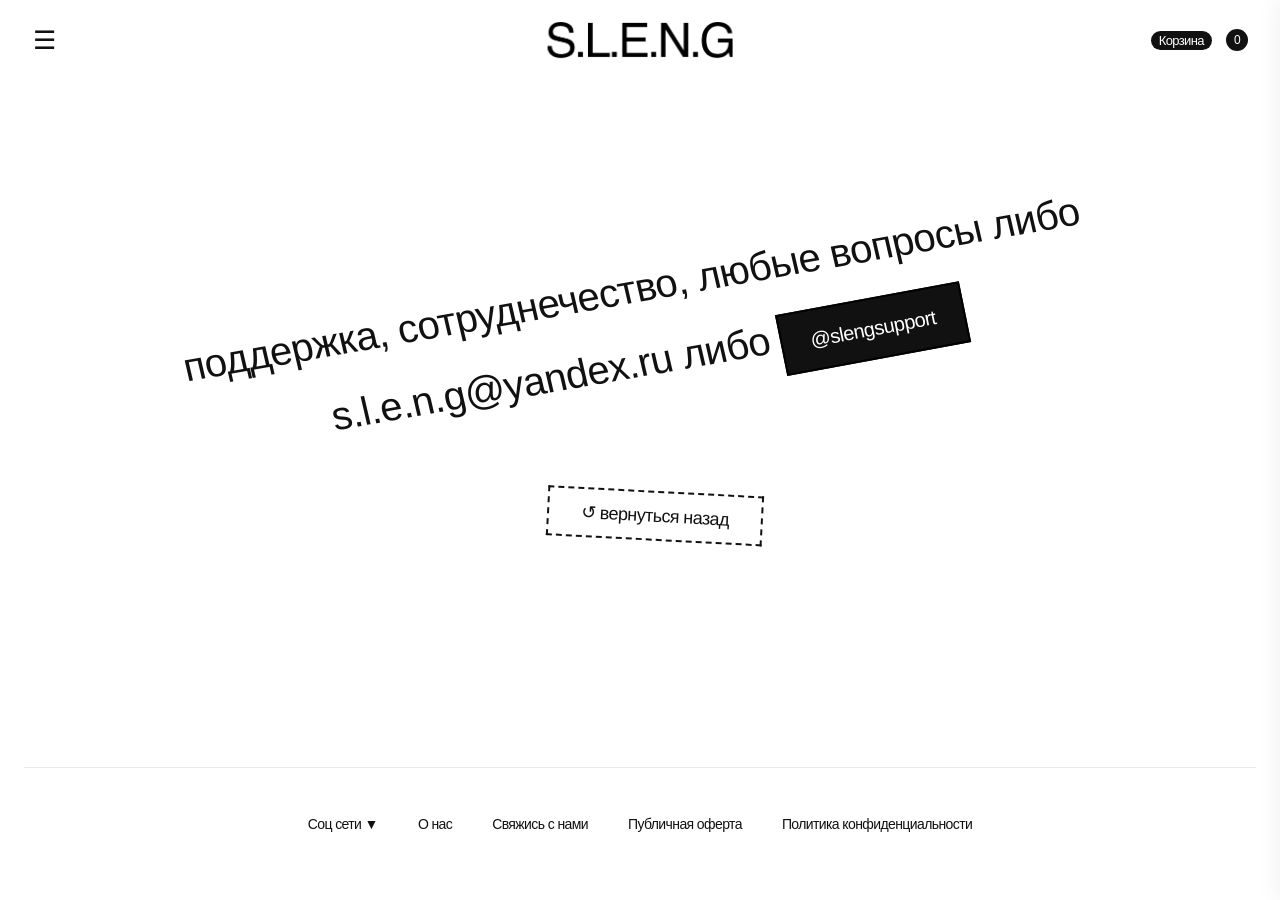
<file: contact.html>
<!DOCTYPE html>
<html lang="ru">
<head>
    <meta charset="UTF-8">
    <meta name="viewport" content="width=device-width, initial-scale=1.0">
    <title>Поддержка</title>
     <link rel="stylesheet" href="style.css">
    <link rel="stylesheet" href="contact.css">
    <link rel="stylesheet" href="offer.css">
    <link rel="stylesheet" href="privacy.css">
</head>
<body>

<div class="menu-overlay" id="menuOverlay"></div>
<div class="side-menu" id="sideMenu">
    <div class="menu-header">
        <h3>Каталог</h3>
        <button class="close-menu" id="closeMenuBtn">Назад</button>
    </div>
    <ul class="menu-list">
        <ul class="menu-list">
        <li><button data-category="upper">Верхняя одежда</button></li>
        <li><button data-category="lower">Нижняя одежда</button></li>
        <li><button data-category="accessories">Аксессуары</button></li>
        <li><button data-category="sets">Комплекты</button></li>
        <li><button data-category="slengitems">S.L.E.N.G ITEMS</button></li>
        <li><button class="collection-disabled" disabled>S.L.E.N.G COLLECTION</button></li>
        <li><button class="archive-btn disabled" disabled>Архив</button></li>
    <li><button class="crooked-menu-btn" id="aboutMenuBtn">О нас</button></li>
    </ul>
</div>

<div class="main-content">
    <!-- Хедер с адаптивной корзиной (текст → иконка при ≤400px) -->
    <header>
        <button class="burger-btn" id="burgerBtn">☰</button>
        <a href="index.html" class="logo-link">
    <img src="SLENG (черный).png" alt="S.L.E.N.G" class="logo-img logo-normal">
    <img src="SLENGEMO.png" alt="S.L.E.N.G EMO" class="logo-img logo-emo" style="display: none;">
</a>
        <button class="cart-btn cart-link">
            <span class="cart-text">Корзина</span>
            <span id="cartCount">0</span>
        </button>
    </header>

    <div class="crooked-main">   
        <div class="crooked-text">
            поддержка, сотруднечество, любые вопросы либо<br>s.l.e.n.g@yandex.ru либо
            <a href="https://t.me/slengsupport" target="_blank" class="crooked-telegram">
                @slengsupport
            </a>
        </div>

        <button class="crooked-back" id="backBtn">
            ↺ вернуться назад
        </button>
    </div>

    <!-- Футер (без логотипа) -->
<footer>
    <div class="footer-col">
        <button class="footer-btn" id="socialTrigger">Соц сети ▼</button>
        <div class="social-dropdown-menu" id="socialMenu">
            <a href="https://www.tiktok.com/@sleng444?_r=1&_t=ZN-96V1DmarOHi" target="_blank" class="social-link">Inst*</a>
            <a href="https://www.instagram.com/savelifeenergynewgeneration?igsh=MTZweHlod3pjZm05eA%3D%3D&utm_source=qr" target="_blank" class="social-link">TikTok</a>
            <a href="https://t.me/SLENG4" target="_blank" class="social-link">(→_→) Telegram</a>
        </div>
    </div>
    <div class="footer-col">
        <button class="footer-btn" data-footer="about">О нас</button>
    </div>
    <div class="footer-col">
        <button class="footer-btn" data-footer="contact">Свяжись с нами</button>
    </div>
    <div class="footer-col">
        <button class="footer-btn" data-footer="offer">Публичная оферта</button>
    </div>
    <div class="footer-col">
        <button class="footer-btn" data-footer="privacy">Политика конфиденциальности</button>
    </div>
</footer>
</div>

<!-- Затемнение фона -->
<div class="cart-overlay" id="cartOverlay"></div>

<!-- Выезжающая корзина -->
<aside class="cart-sidebar" id="cartSidebar">
    <div class="cart-header">
        <h2 class="cart-title">Ваша корзина</h2>
        <button class="cart-close" id="closeCartBtn">закрыть</button>
    </div>
    <div class="cart-items" id="cartItems"></div>
    <div class="cart-footer">
        <div class="cart-total">Итого: <span id="cartTotal">0 ₽</span></div>
        <button class="cart-checkout-btn" id="checkoutBtn">Оформить заказ</button>
    </div>
</aside>

<script src="script.js"></script>

<script>
    function toggleSocial() {
        var menu = document.getElementById('socialMenu');
        if (menu) {
            if (menu.style.display === 'none' || menu.style.display === '') {
                menu.style.display = 'block';
            } else {
                menu.style.display = 'none';
            }
        }
    }
</script>
</body>
</html>
</file>
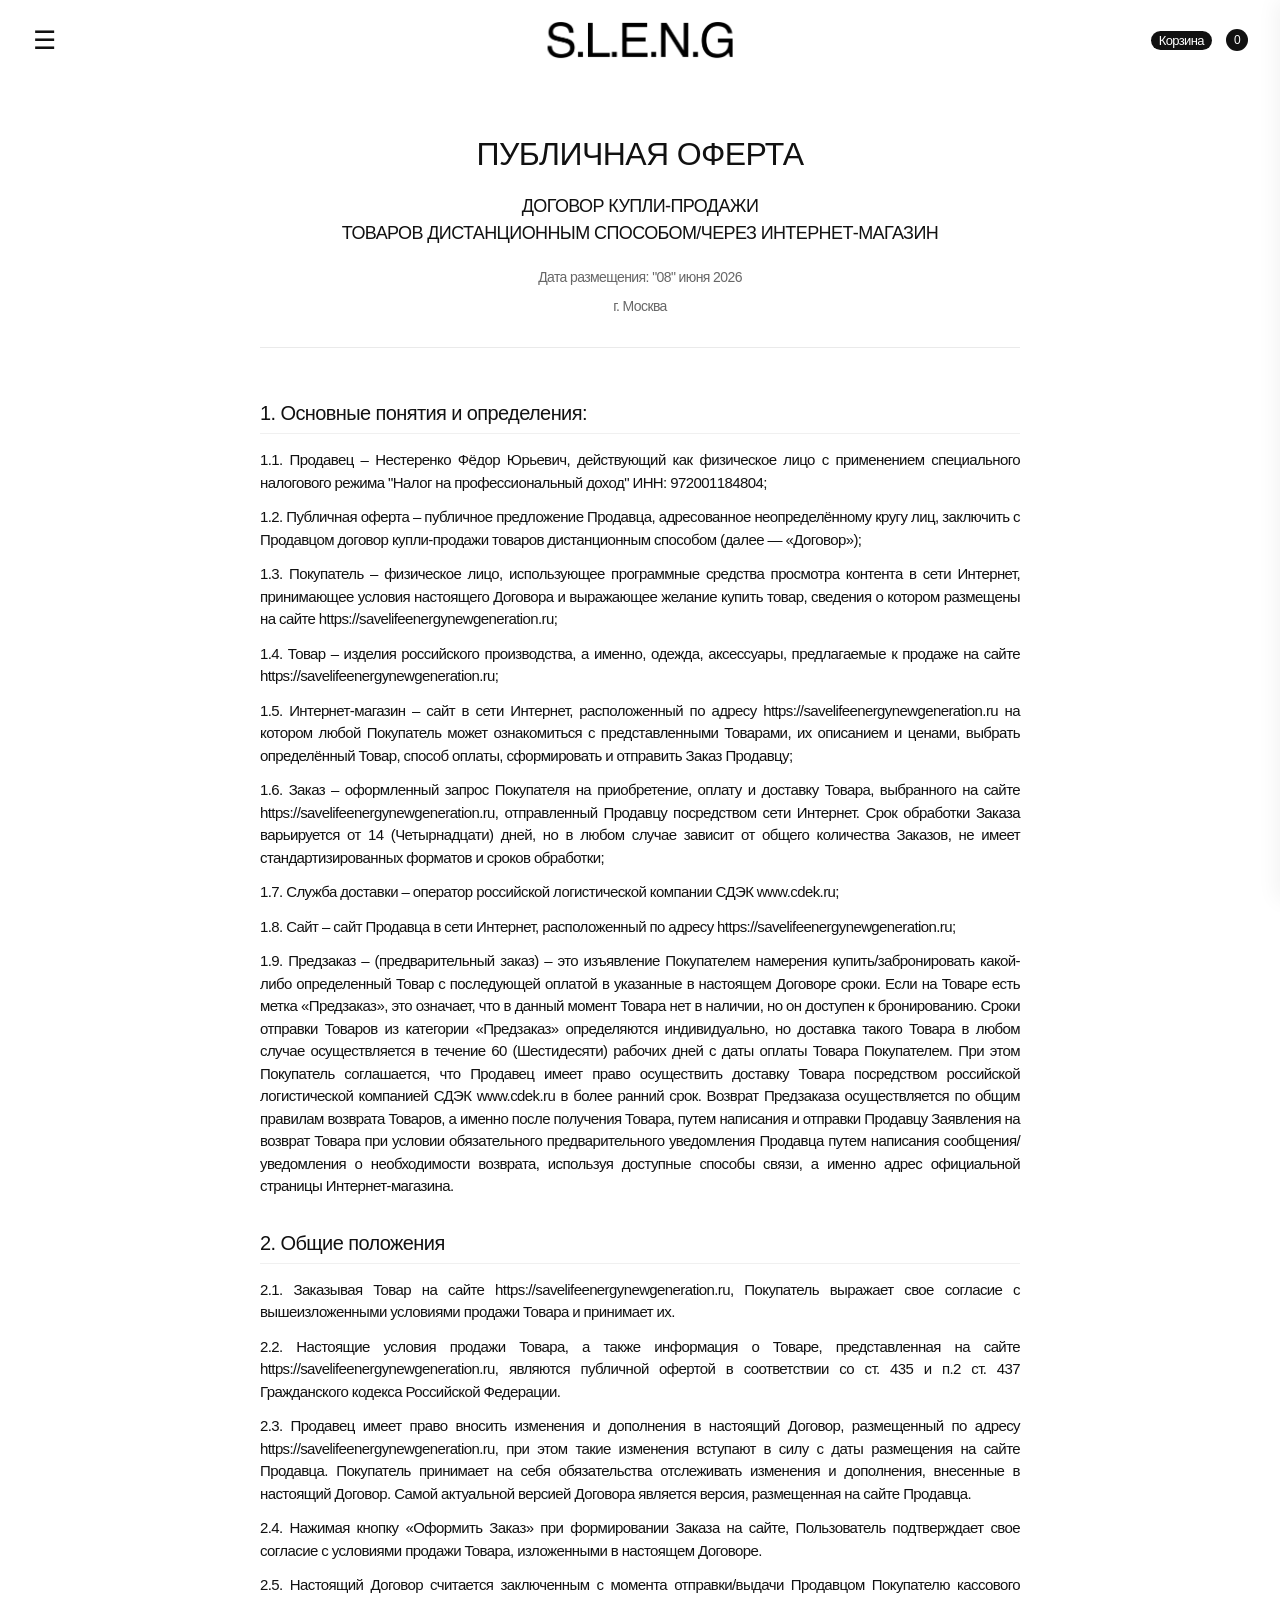
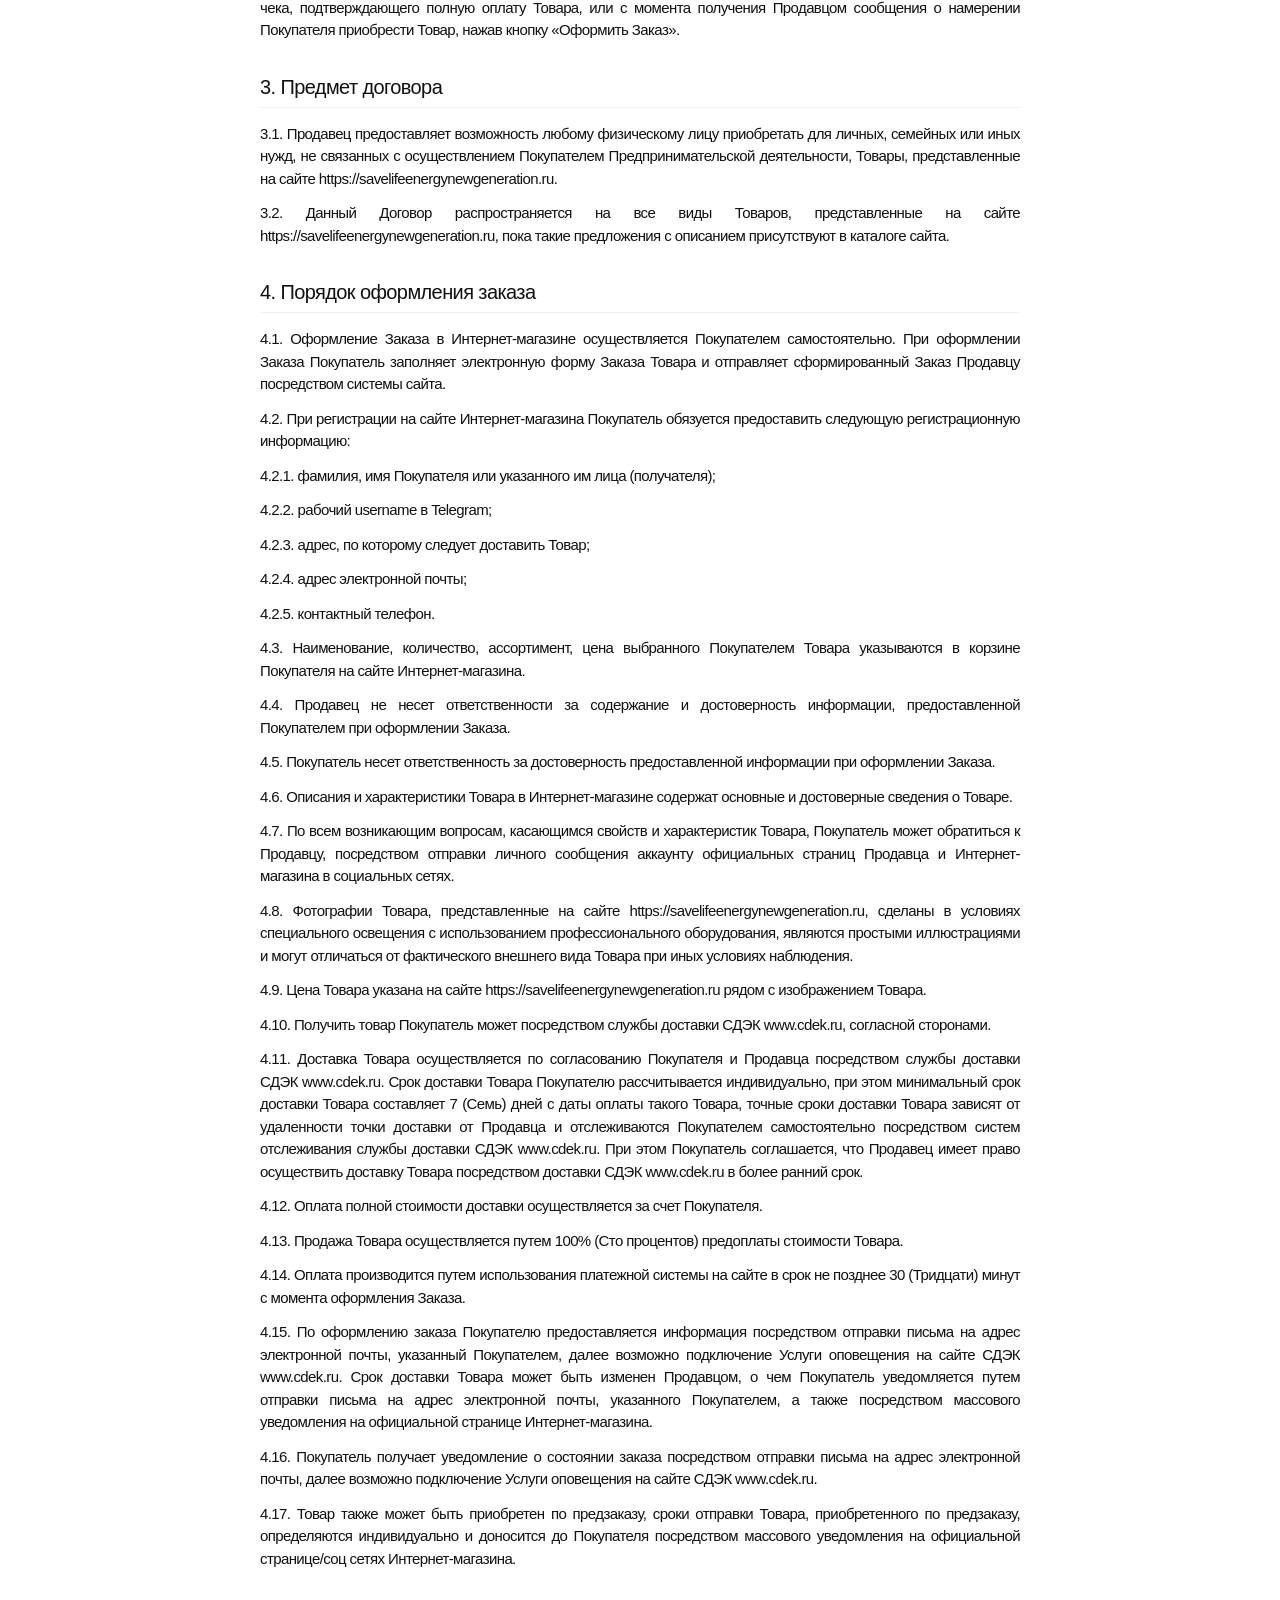
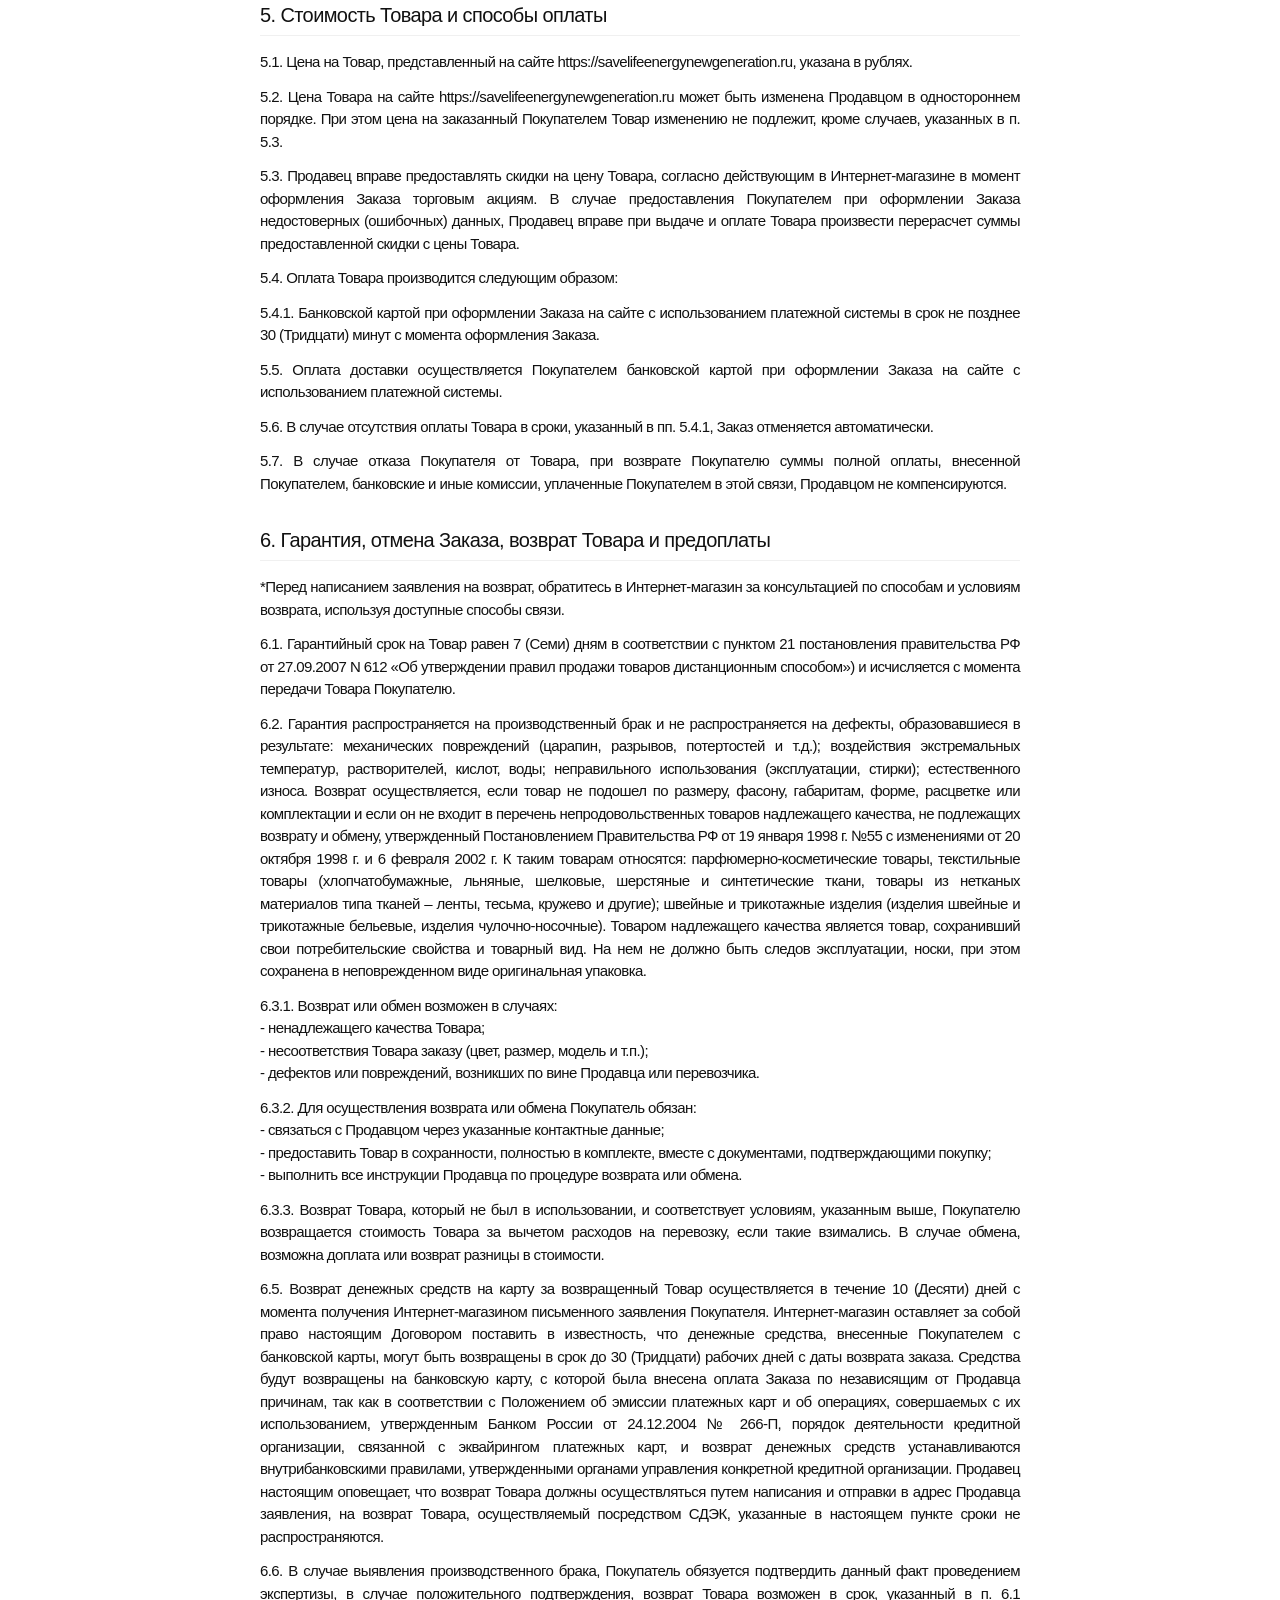
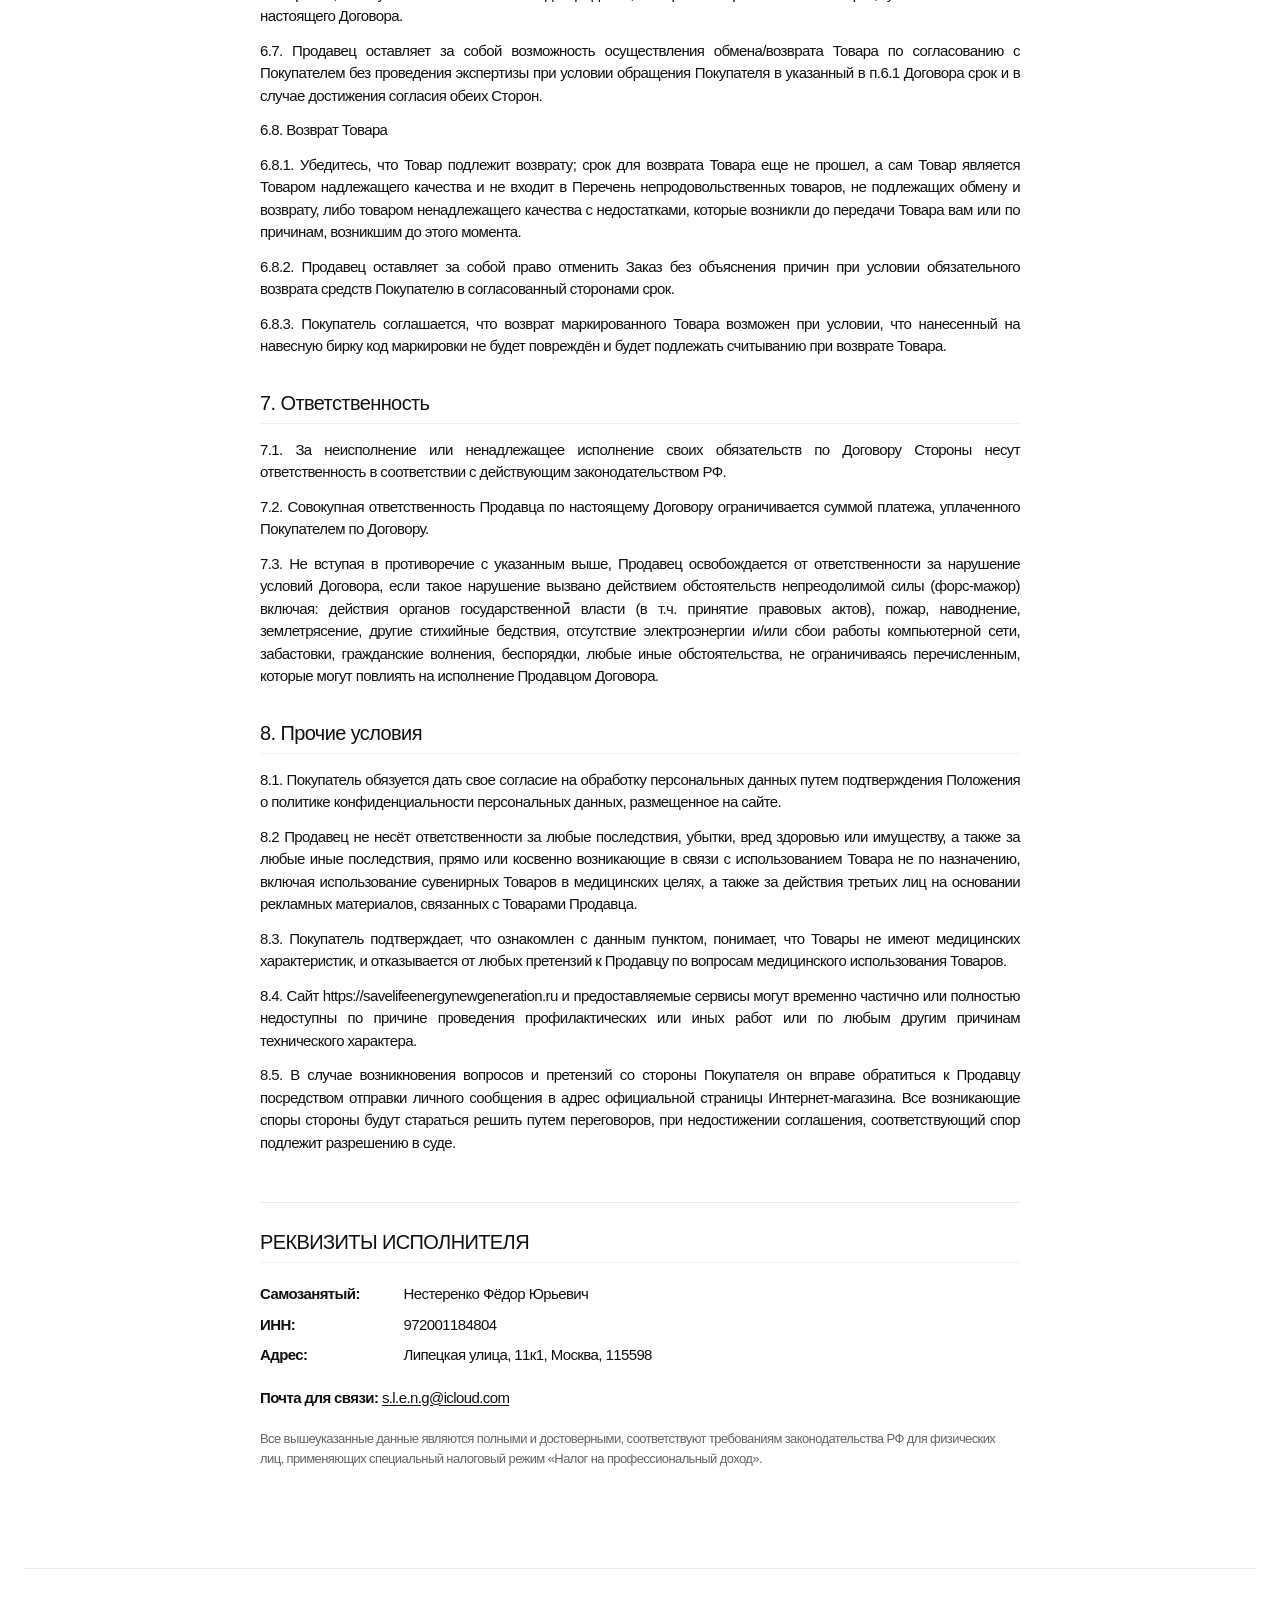
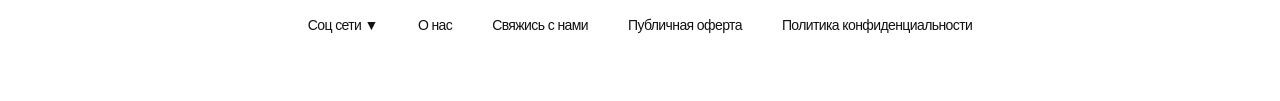
<file: offer.html>
<!DOCTYPE html>
<html lang="ru">
<head>
    <meta charset="UTF-8">
    <meta name="viewport" content="width=device-width, initial-scale=1.0">
    <title>Публичная оферта | S.L.E.N.G</title>
    <link rel="stylesheet" href="style.css">
    <link rel="stylesheet" href="contact.css">
    <link rel="stylesheet" href="offer.css">
    <link rel="stylesheet" href="privacy.css">
</head>
<body>

<div class="menu-overlay" id="menuOverlay"></div>
<div class="side-menu" id="sideMenu">
    <div class="menu-header">
        <h3>Каталог</h3>
        <button class="close-menu" id="closeMenuBtn">Назад</button>
    </div>
    <ul class="menu-list">
        <li><button data-category="upper">Верхняя одежда</button></li>
        <li><button data-category="lower">Нижняя одежда</button></li>
        <li><button data-category="accessories">Аксессуары</button></li>
        <li><button data-category="sets">Комплекты</button></li>
        <li><button data-category="slengitems">S.L.E.N.G ITEMS</button></li>
        <li><button class="collection-disabled" disabled>S.L.E.N.G COLLECTION</button></li>
        <li><button class="archive-btn disabled" disabled>Архив</button></li>
        <li><button class="crooked-menu-btn" id="aboutMenuBtn">О нас</button></li>
    </ul>
</div>

<div class="main-content">
    <header>
        <button class="burger-btn" id="burgerBtn">☰</button>
        <a href="index.html" class="logo-link">
            <img src="SLENG (черный).png" alt="S.L.E.N.G" class="logo-img logo-normal">
            <img src="SLENGEMO.png" alt="S.L.E.N.G EMO" class="logo-img logo-emo" style="display: none;">
        </a>
        <button class="cart-btn cart-link">
            <span class="cart-text">Корзина</span>
            <span id="cartCount">0</span>
        </button>
    </header>

    <div class="offer-container">
        <div class="offer-header">
            <h1>ПУБЛИЧНАЯ ОФЕРТА</h1>
            <p>ДОГОВОР КУПЛИ-ПРОДАЖИ<br>ТОВАРОВ ДИСТАНЦИОННЫМ СПОСОБОМ/ЧЕРЕЗ ИНТЕРНЕТ-МАГАЗИН</p>
            <div class="offer-date">Дата размещения: "08" июня 2026</div>
            <div class="offer-city">г. Москва</div>
        </div>

        <div class="offer-content">
            <h2>1. Основные понятия и определения:</h2>
            <p>1.1. Продавец – Нестеренко Фёдор Юрьевич, действующий как физическое лицо с применением специального налогового режима "Налог на профессиональный доход" ИНН: 972001184804;</p>
            <p>1.2. Публичная оферта – публичное предложение Продавца, адресованное неопределённому кругу лиц, заключить с Продавцом договор купли-продажи товаров дистанционным способом (далее — «Договор»);</p>
            <p>1.3. Покупатель – физическое лицо, использующее программные средства просмотра контента в сети Интернет, принимающее условия настоящего Договора и выражающее желание купить товар, сведения о котором размещены на сайте https://savelifeenergynewgeneration.ru;</p>
            <p>1.4. Товар – изделия российского производства, а именно, одежда, аксессуары, предлагаемые к продаже на сайте https://savelifeenergynewgeneration.ru;</p>
            <p>1.5. Интернет-магазин – сайт в сети Интернет, расположенный по адресу https://savelifeenergynewgeneration.ru на котором любой Покупатель может ознакомиться с представленными Товарами, их описанием и ценами, выбрать определённый Товар, способ оплаты, сформировать и отправить Заказ Продавцу;</p>
            <p>1.6. Заказ – оформленный запрос Покупателя на приобретение, оплату и доставку Товара, выбранного на сайте https://savelifeenergynewgeneration.ru, отправленный Продавцу посредством сети Интернет. Срок обработки Заказа варьируется от 14 (Четырнадцати) дней, но в любом случае зависит от общего количества Заказов, не имеет стандартизированных форматов и сроков обработки;</p>
            <p>1.7. Служба доставки – оператор российской логистической компании СДЭК www.cdek.ru;</p>
            <p>1.8. Сайт – сайт Продавца в сети Интернет, расположенный по адресу https://savelifeenergynewgeneration.ru;</p>
            <p>1.9. Предзаказ – (предварительный заказ) – это изъявление Покупателем намерения купить/забронировать какой-либо определенный Товар с последующей оплатой в указанные в настоящем Договоре сроки. Если на Товаре есть метка «Предзаказ», это означает, что в данный момент Товара нет в наличии, но он доступен к бронированию. Сроки отправки Товаров из категории «Предзаказ» определяются индивидуально, но доставка такого Товара в любом случае осуществляется в течение 60 (Шестидесяти) рабочих дней с даты оплаты Товара Покупателем. При этом Покупатель соглашается, что Продавец имеет право осуществить доставку Товара посредством российской логистической компанией СДЭК www.cdek.ru в более ранний срок. Возврат Предзаказа осуществляется по общим правилам возврата Товаров, а именно после получения Товара, путем написания и отправки Продавцу Заявления на возврат Товара при условии обязательного предварительного уведомления Продавца путем написания сообщения/уведомления о необходимости возврата, используя доступные способы связи, а именно адрес официальной страницы Интернет-магазина.</p>

            <h2>2. Общие положения</h2>
            <p>2.1. Заказывая Товар на сайте https://savelifeenergynewgeneration.ru, Покупатель выражает свое согласие с вышеизложенными условиями продажи Товара и принимает их.</p>
            <p>2.2. Настоящие условия продажи Товара, а также информация о Товаре, представленная на сайте https://savelifeenergynewgeneration.ru, являются публичной офертой в соответствии со ст. 435 и п.2 ст. 437 Гражданского кодекса Российской Федерации.</p>
            <p>2.3. Продавец имеет право вносить изменения и дополнения в настоящий Договор, размещенный по адресу https://savelifeenergynewgeneration.ru, при этом такие изменения вступают в силу с даты размещения на сайте Продавца. Покупатель принимает на себя обязательства отслеживать изменения и дополнения, внесенные в настоящий Договор. Самой актуальной версией Договора является версия, размещенная на сайте Продавца.</p>
            <p>2.4. Нажимая кнопку «Оформить Заказ» при формировании Заказа на сайте, Пользователь подтверждает свое согласие с условиями продажи Товара, изложенными в настоящем Договоре.</p>
            <p>2.5. Настоящий Договор считается заключенным с момента отправки/выдачи Продавцом Покупателю кассового чека, подтверждающего полную оплату Товара, или с момента получения Продавцом сообщения о намерении Покупателя приобрести Товар, нажав кнопку «Оформить Заказ».</p>

            <h2>3. Предмет договора</h2>
            <p>3.1. Продавец предоставляет возможность любому физическому лицу приобретать для личных, семейных или иных нужд, не связанных с осуществлением Покупателем Предпринимательской деятельности, Товары, представленные на сайте https://savelifeenergynewgeneration.ru.</p>
            <p>3.2. Данный Договор распространяется на все виды Товаров, представленные на сайте https://savelifeenergynewgeneration.ru, пока такие предложения с описанием присутствуют в каталоге сайта.</p>

            <h2>4. Порядок оформления заказа</h2>
            <p>4.1. Оформление Заказа в Интернет-магазине осуществляется Покупателем самостоятельно. При оформлении Заказа Покупатель заполняет электронную форму Заказа Товара и отправляет сформированный Заказ Продавцу посредством системы сайта.</p>
            <p>4.2. При регистрации на сайте Интернет-магазина Покупатель обязуется предоставить следующую регистрационную информацию:</p>
            <p>4.2.1. фамилия, имя Покупателя или указанного им лица (получателя);</p>
            <p>4.2.2. рабочий username в Telegram;</p>
            <p>4.2.3. адрес, по которому следует доставить Товар;</p>
            <p>4.2.4. адрес электронной почты;</p>
            <p>4.2.5. контактный телефон.</p>
            <p>4.3. Наименование, количество, ассортимент, цена выбранного Покупателем Товара указываются в корзине Покупателя на сайте Интернет-магазина.</p>
            <p>4.4. Продавец не несет ответственности за содержание и достоверность информации, предоставленной Покупателем при оформлении Заказа.</p>
            <p>4.5. Покупатель несет ответственность за достоверность предоставленной информации при оформлении Заказа.</p>
            <p>4.6. Описания и характеристики Товара в Интернет-магазине содержат основные и достоверные сведения о Товаре.</p>
            <p>4.7. По всем возникающим вопросам, касающимся свойств и характеристик Товара, Покупатель может обратиться к Продавцу, посредством отправки личного сообщения аккаунту официальных страниц Продавца и Интернет-магазина в социальных сетях.</p>
            <p>4.8. Фотографии Товара, представленные на сайте https://savelifeenergynewgeneration.ru, сделаны в условиях специального освещения с использованием профессионального оборудования, являются простыми иллюстрациями и могут отличаться от фактического внешнего вида Товара при иных условиях наблюдения.</p>
            <p>4.9. Цена Товара указана на сайте https://savelifeenergynewgeneration.ru рядом с изображением Товара.</p>
            <p>4.10. Получить товар Покупатель может посредством службы доставки СДЭК www.cdek.ru, согласной сторонами.</p>
            <p>4.11. Доставка Товара осуществляется по согласованию Покупателя и Продавца посредством службы доставки СДЭК www.cdek.ru. Срок доставки Товара Покупателю рассчитывается индивидуально, при этом минимальный срок доставки Товара составляет 7 (Семь) дней с даты оплаты такого Товара, точные сроки доставки Товара зависят от удаленности точки доставки от Продавца и отслеживаются Покупателем самостоятельно посредством систем отслеживания службы доставки СДЭК www.cdek.ru. При этом Покупатель соглашается, что Продавец имеет право осуществить доставку Товара посредством доставки СДЭК www.cdek.ru в более ранний срок.</p>
            <p>4.12. Оплата полной стоимости доставки осуществляется за счет Покупателя.</p>
            <p>4.13. Продажа Товара осуществляется путем 100% (Сто процентов) предоплаты стоимости Товара.</p>
            <p>4.14. Оплата производится путем использования платежной системы на сайте в срок не позднее 30 (Тридцати) минут с момента оформления Заказа.</p>
            <p>4.15. По оформлению заказа Покупателю предоставляется информация посредством отправки письма на адрес электронной почты, указанный Покупателем, далее возможно подключение Услуги оповещения на сайте СДЭК www.cdek.ru. Срок доставки Товара может быть изменен Продавцом, о чем Покупатель уведомляется путем отправки письма на адрес электронной почты, указанного Покупателем, а также посредством массового уведомления на официальной странице Интернет-магазина.</p>
            <p>4.16. Покупатель получает уведомление о состоянии заказа посредством отправки письма на адрес электронной почты, далее возможно подключение Услуги оповещения на сайте СДЭК www.cdek.ru.</p>
            <p>4.17. Товар также может быть приобретен по предзаказу, сроки отправки Товара, приобретенного по предзаказу, определяются индивидуально и доносится до Покупателя посредством массового уведомления на официальной странице/соц сетях Интернет-магазина.</p>

            <h2>5. Стоимость Товара и способы оплаты</h2>
            <p>5.1. Цена на Товар, представленный на сайте https://savelifeenergynewgeneration.ru, указана в рублях.</p>
            <p>5.2. Цена Товара на сайте https://savelifeenergynewgeneration.ru может быть изменена Продавцом в одностороннем порядке. При этом цена на заказанный Покупателем Товар изменению не подлежит, кроме случаев, указанных в п. 5.3.</p>
            <p>5.3. Продавец вправе предоставлять скидки на цену Товара, согласно действующим в Интернет-магазине в момент оформления Заказа торговым акциям. В случае предоставления Покупателем при оформлении Заказа недостоверных (ошибочных) данных, Продавец вправе при выдаче и оплате Товара произвести перерасчет суммы предоставленной скидки с цены Товара.</p>
            <p>5.4. Оплата Товара производится следующим образом:</p>
            <p>5.4.1. Банковской картой при оформлении Заказа на сайте с использованием платежной системы в срок не позднее 30 (Тридцати) минут с момента оформления Заказа.</p>
            <p>5.5. Оплата доставки осуществляется Покупателем банковской картой при оформлении Заказа на сайте с использованием платежной системы.</p>
            <p>5.6. В случае отсутствия оплаты Товара в сроки, указанный в пп. 5.4.1, Заказ отменяется автоматически.</p>
            <p>5.7. В случае отказа Покупателя от Товара, при возврате Покупателю суммы полной оплаты, внесенной Покупателем, банковские и иные комиссии, уплаченные Покупателем в этой связи, Продавцом не компенсируются.</p>

            <h2>6. Гарантия, отмена Заказа, возврат Товара и предоплаты</h2>
            <p>*Перед написанием заявления на возврат, обратитесь в Интернет-магазин за консультацией по способам и условиям возврата, используя доступные способы связи.</p>
            <p>6.1. Гарантийный срок на Товар равен 7 (Семи) дням в соответствии с пунктом 21 постановления правительства РФ от 27.09.2007 N 612 «Об утверждении правил продажи товаров дистанционным способом») и исчисляется с момента передачи Товара Покупателю.</p>
            <p>6.2. Гарантия распространяется на производственный брак и не распространяется на дефекты, образовавшиеся в результате: механических повреждений (царапин, разрывов, потертостей и т.д.); воздействия экстремальных температур, растворителей, кислот, воды; неправильного использования (эксплуатации, стирки); естественного износа. Возврат осуществляется, если товар не подошел по размеру, фасону, габаритам, форме, расцветке или комплектации и если он не входит в перечень непродовольственных товаров надлежащего качества, не подлежащих возврату и обмену, утвержденный Постановлением Правительства РФ от 19 января 1998 г. №55 с изменениями от 20 октября 1998 г. и 6 февраля 2002 г. К таким товарам относятся: парфюмерно-косметические товары, текстильные товары (хлопчатобумажные, льняные, шелковые, шерстяные и синтетические ткани, товары из нетканых материалов типа тканей – ленты, тесьма, кружево и другие); швейные и трикотажные изделия (изделия швейные и трикотажные бельевые, изделия чулочно-носочные). Товаром надлежащего качества является товар, сохранивший свои потребительские свойства и товарный вид. На нем не должно быть следов эксплуатации, носки, при этом сохранена в неповрежденном виде оригинальная упаковка.</p>
            <p>6.3.1. Возврат или обмен возможен в случаях:<br>- ненадлежащего качества Товара;<br>- несоответствия Товара заказу (цвет, размер, модель и т.п.);<br>- дефектов или повреждений, возникших по вине Продавца или перевозчика.</p>
            <p>6.3.2. Для осуществления возврата или обмена Покупатель обязан:<br>- связаться с Продавцом через указанные контактные данные;<br>- предоставить Товар в сохранности, полностью в комплекте, вместе с документами, подтверждающими покупку;<br>- выполнить все инструкции Продавца по процедуре возврата или обмена.</p>
            <p>6.3.3. Возврат Товара, который не был в использовании, и соответствует условиям, указанным выше, Покупателю возвращается стоимость Товара за вычетом расходов на перевозку, если такие взимались. В случае обмена, возможна доплата или возврат разницы в стоимости.</p>
            <p>6.5. Возврат денежных средств на карту за возвращенный Товар осуществляется в течение 10 (Десяти) дней с момента получения Интернет-магазином письменного заявления Покупателя. Интернет-магазин оставляет за собой право настоящим Договором поставить в известность, что денежные средства, внесенные Покупателем с банковской карты, могут быть возвращены в срок до 30 (Тридцати) рабочих дней с даты возврата заказа. Средства будут возвращены на банковскую карту, с которой была внесена оплата Заказа по независящим от Продавца причинам, так как в соответствии с Положением об эмиссии платежных карт и об операциях, совершаемых с их использованием, утвержденным Банком России от 24.12.2004 № 266-П, порядок деятельности кредитной организации, связанной с эквайрингом платежных карт, и возврат денежных средств устанавливаются внутрибанковскими правилами, утвержденными органами управления конкретной кредитной организации. Продавец настоящим оповещает, что возврат Товара должны осуществляться путем написания и отправки в адрес Продавца заявления, на возврат Товара, осуществляемый посредством СДЭК, указанные в настоящем пункте сроки не распространяются.</p>
            <p>6.6. В случае выявления производственного брака, Покупатель обязуется подтвердить данный факт проведением экспертизы, в случае положительного подтверждения, возврат Товара возможен в срок, указанный в п. 6.1 настоящего Договора.</p>
            <p>6.7. Продавец оставляет за собой возможность осуществления обмена/возврата Товара по согласованию с Покупателем без проведения экспертизы при условии обращения Покупателя в указанный в п.6.1 Договора срок и в случае достижения согласия обеих Сторон.</p>
            <p>6.8. Возврат Товара</p>
            <p>6.8.1. Убедитесь, что Товар подлежит возврату; срок для возврата Товара еще не прошел, а сам Товар является Товаром надлежащего качества и не входит в Перечень непродовольственных товаров, не подлежащих обмену и возврату, либо товаром ненадлежащего качества с недостатками, которые возникли до передачи Товара вам или по причинам, возникшим до этого момента.</p>
            <p>6.8.2. Продавец оставляет за собой право отменить Заказ без объяснения причин при условии обязательного возврата средств Покупателю в согласованный сторонами срок.</p>
            <p>6.8.3. Покупатель соглашается, что возврат маркированного Товара возможен при условии, что нанесенный на навесную бирку код маркировки не будет повреждён и будет подлежать считыванию при возврате Товара.</p>

            <h2>7. Ответственность</h2>
            <p>7.1. За неисполнение или ненадлежащее исполнение своих обязательств по Договору Стороны несут ответственность в соответствии с действующим законодательством РФ.</p>
            <p>7.2. Совокупная ответственность Продавца по настоящему Договору ограничивается суммой платежа, уплаченного Покупателем по Договору.</p>
            <p>7.3. Не вступая в противоречие с указанным выше, Продавец освобождается от ответственности за нарушение условий Договора, если такое нарушение вызвано действием обстоятельств непреодолимой силы (форс-мажор) включая: действия органов государственной̆ власти (в т.ч. принятие правовых актов), пожар, наводнение, землетрясение, другие стихийные бедствия, отсутствие электроэнергии и/или сбои работы компьютерной сети, забастовки, гражданские волнения, беспорядки, любые иные обстоятельства, не ограничиваясь перечисленным, которые могут повлиять на исполнение Продавцом Договора.</p>

            <h2>8. Прочие условия</h2>
            <p>8.1. Покупатель обязуется дать свое согласие на обработку персональных данных путем подтверждения Положения о политике конфиденциальности персональных данных, размещенное на сайте.</p>
            <p>8.2 Продавец не несёт ответственности за любые последствия, убытки, вред здоровью или имуществу, а также за любые иные последствия, прямо или косвенно возникающие в связи с использованием Товара не по назначению, включая использование сувенирных Товаров в медицинских целях, а также за действия третьих лиц на основании рекламных материалов, связанных с Товарами Продавца.</p>
            <p>8.3. Покупатель подтверждает, что ознакомлен с данным пунктом, понимает, что Товары не имеют медицинских характеристик, и отказывается от любых претензий к Продавцу по вопросам медицинского использования Товаров.</p>
            <p>8.4. Сайт https://savelifeenergynewgeneration.ru и предоставляемые сервисы могут временно частично или полностью недоступны по причине проведения профилактических или иных работ или по любым другим причинам технического характера.</p>
            <p>8.5. В случае возникновения вопросов и претензий со стороны Покупателя он вправе обратиться к Продавцу посредством отправки личного сообщения в адрес официальной страницы Интернет-магазина. Все возникающие споры стороны будут стараться решить путем переговоров, при недостижении соглашения, соответствующий спор подлежит разрешению в суде.</p>
        </div>

        <!-- Блок с реквизитами исполнителя -->
        <div class="requisites-block">
            <h2>РЕКВИЗИТЫ ИСПОЛНИТЕЛЯ</h2>
            <ul class="requisites-list">
                <li><strong>Самозанятый:</strong> Нестеренко Фёдор Юрьевич</li>
                <li><strong>ИНН:</strong> 972001184804</li>
                <li><strong>Адрес:</strong> Липецкая улица, 11к1, Москва, 115598</li>
            </ul>
            <div class="requisites-emails">
                <p><strong>Почта для связи:</strong> <a href="mailto:s.l.e.n.g@icloud.com">s.l.e.n.g@icloud.com</a></p>
            </div>
            <p class="requisites-note">Все вышеуказанные данные являются полными и достоверными, соответствуют требованиям законодательства РФ для физических лиц, применяющих специальный налоговый режим «Налог на профессиональный доход».</p>
        </div>
    </div>

    <!-- Футер — теперь на всю ширину, как на всех остальных страницах -->
    <footer>
        <div class="footer-col">
            <button class="footer-btn" id="socialTrigger">Соц сети ▼</button>
            <div class="social-dropdown-menu" id="socialMenu">
                <a href="https://www.tiktok.com/@sleng444?_r=1&_t=ZN-96V1DmarOHi" target="_blank" class="social-link">TikTok</a>
                <a href="https://www.instagram.com/savelifeenergynewgeneration?igsh=MTZweHlod3pjZm05eA%3D%3D&utm_source=qr" target="_blank" class="social-link">Instagram</a>
                <a href="https://t.me/SLENG4" target="_blank" class="social-link">Telegram</a>
            </div>
        </div>
        <div class="footer-col">
            <button class="footer-btn" data-footer="about">О нас</button>
        </div>
        <div class="footer-col">
            <button class="footer-btn" data-footer="contact">Свяжись с нами</button>
        </div>
        <div class="footer-col">
            <button class="footer-btn" data-footer="offer">Публичная оферта</button>
        </div>
        <div class="footer-col">
            <button class="footer-btn" data-footer="privacy">Политика конфиденциальности</button>
        </div>
    </footer>
</div>

<div class="cart-overlay" id="cartOverlay"></div>
<aside class="cart-sidebar" id="cartSidebar">
    <div class="cart-header">
        <h2 class="cart-title">Ваша корзина</h2>
        <button class="cart-close" id="closeCartBtn">закрыть</button>
    </div>
    <div class="cart-items" id="cartItems"></div>
    <div class="cart-footer">
        <div class="cart-total">Итого: <span id="cartTotal">0 ₽</span></div>
        <button class="cart-checkout-btn" id="checkoutBtn">Оформить заказ</button>
    </div>
</aside>

<script src="script.js"></script>
<script>
    function toggleSocial() {
        var menu = document.getElementById('socialMenu');
        if (menu) {
            if (menu.style.display === 'none' || menu.style.display === '') {
                menu.style.display = 'block';
            } else {
                menu.style.display = 'none';
            }
        }
    }
    if(document.getElementById('socialTrigger')) {
        document.getElementById('socialTrigger').addEventListener('click', function(e){
            var menu = document.getElementById('socialMenu');
            if(menu) menu.classList.toggle('open');
        });
    }
</script>
</body>
</html>
</file>
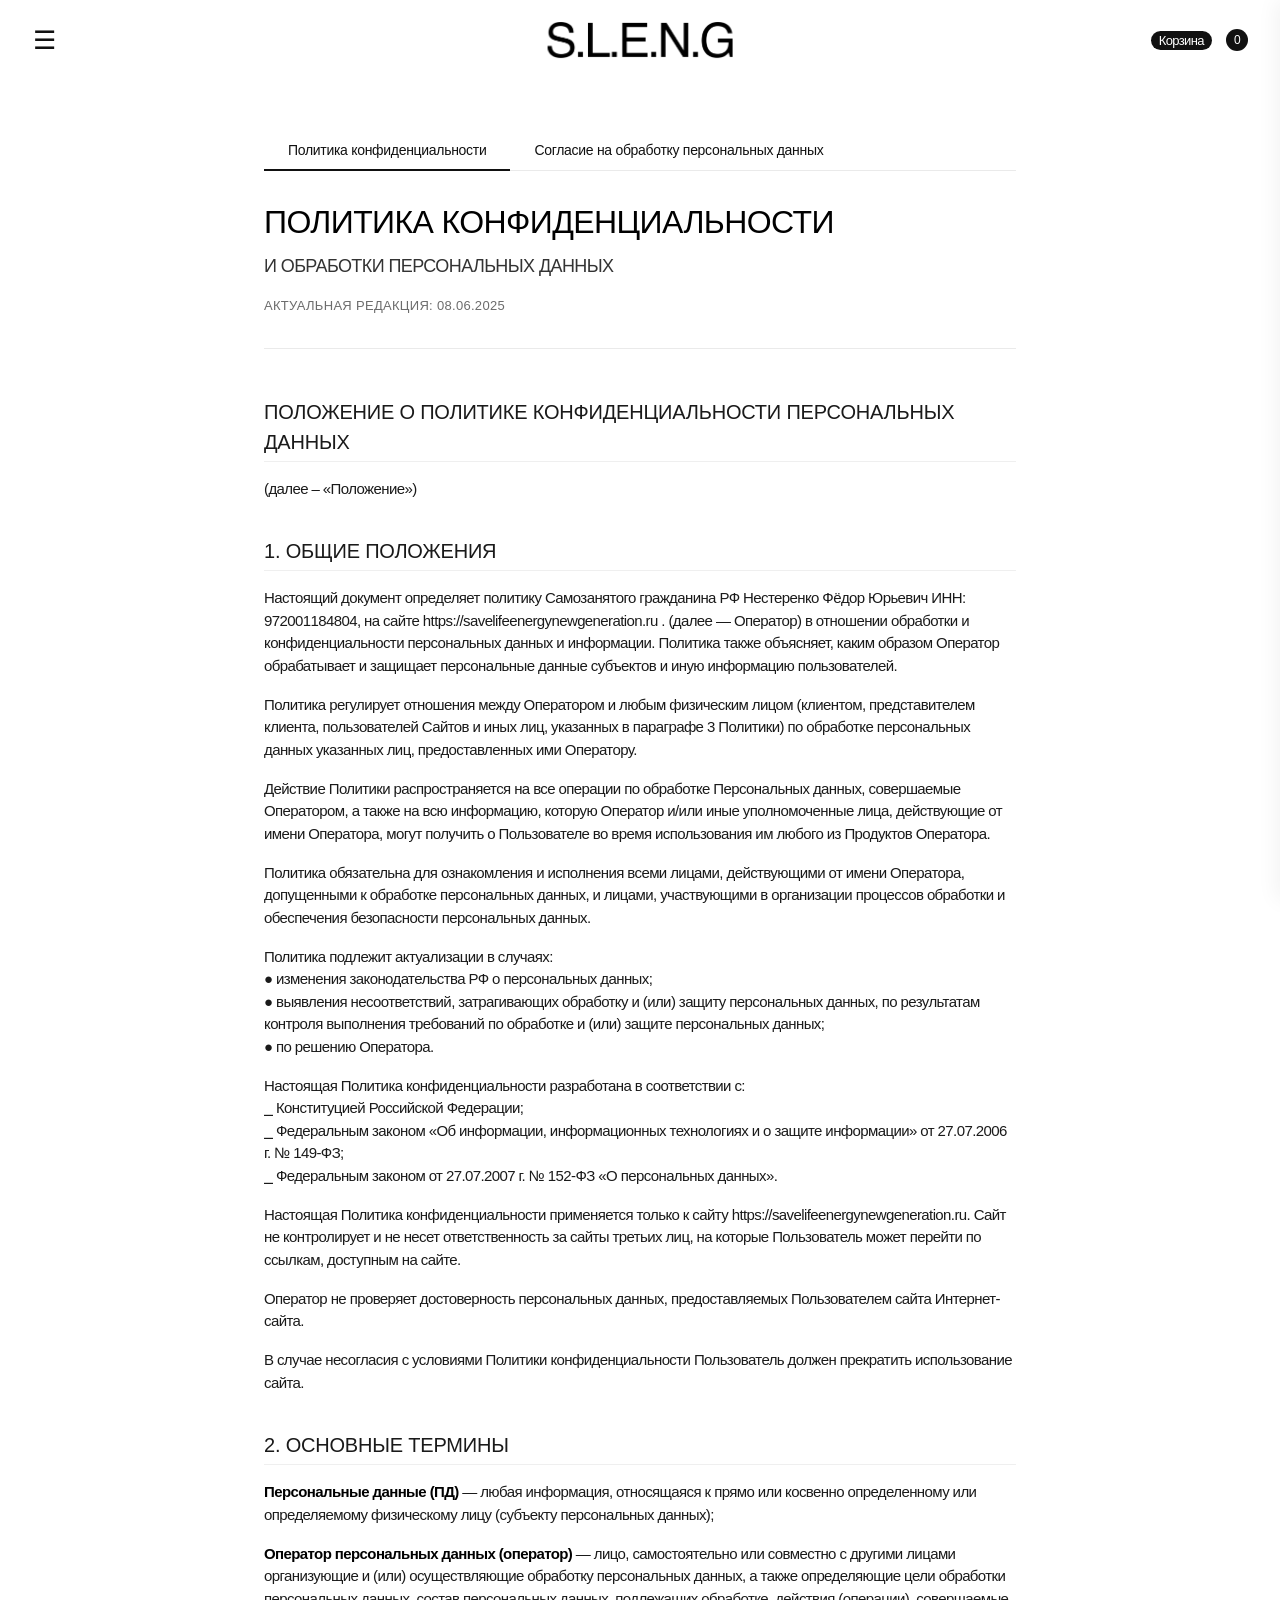
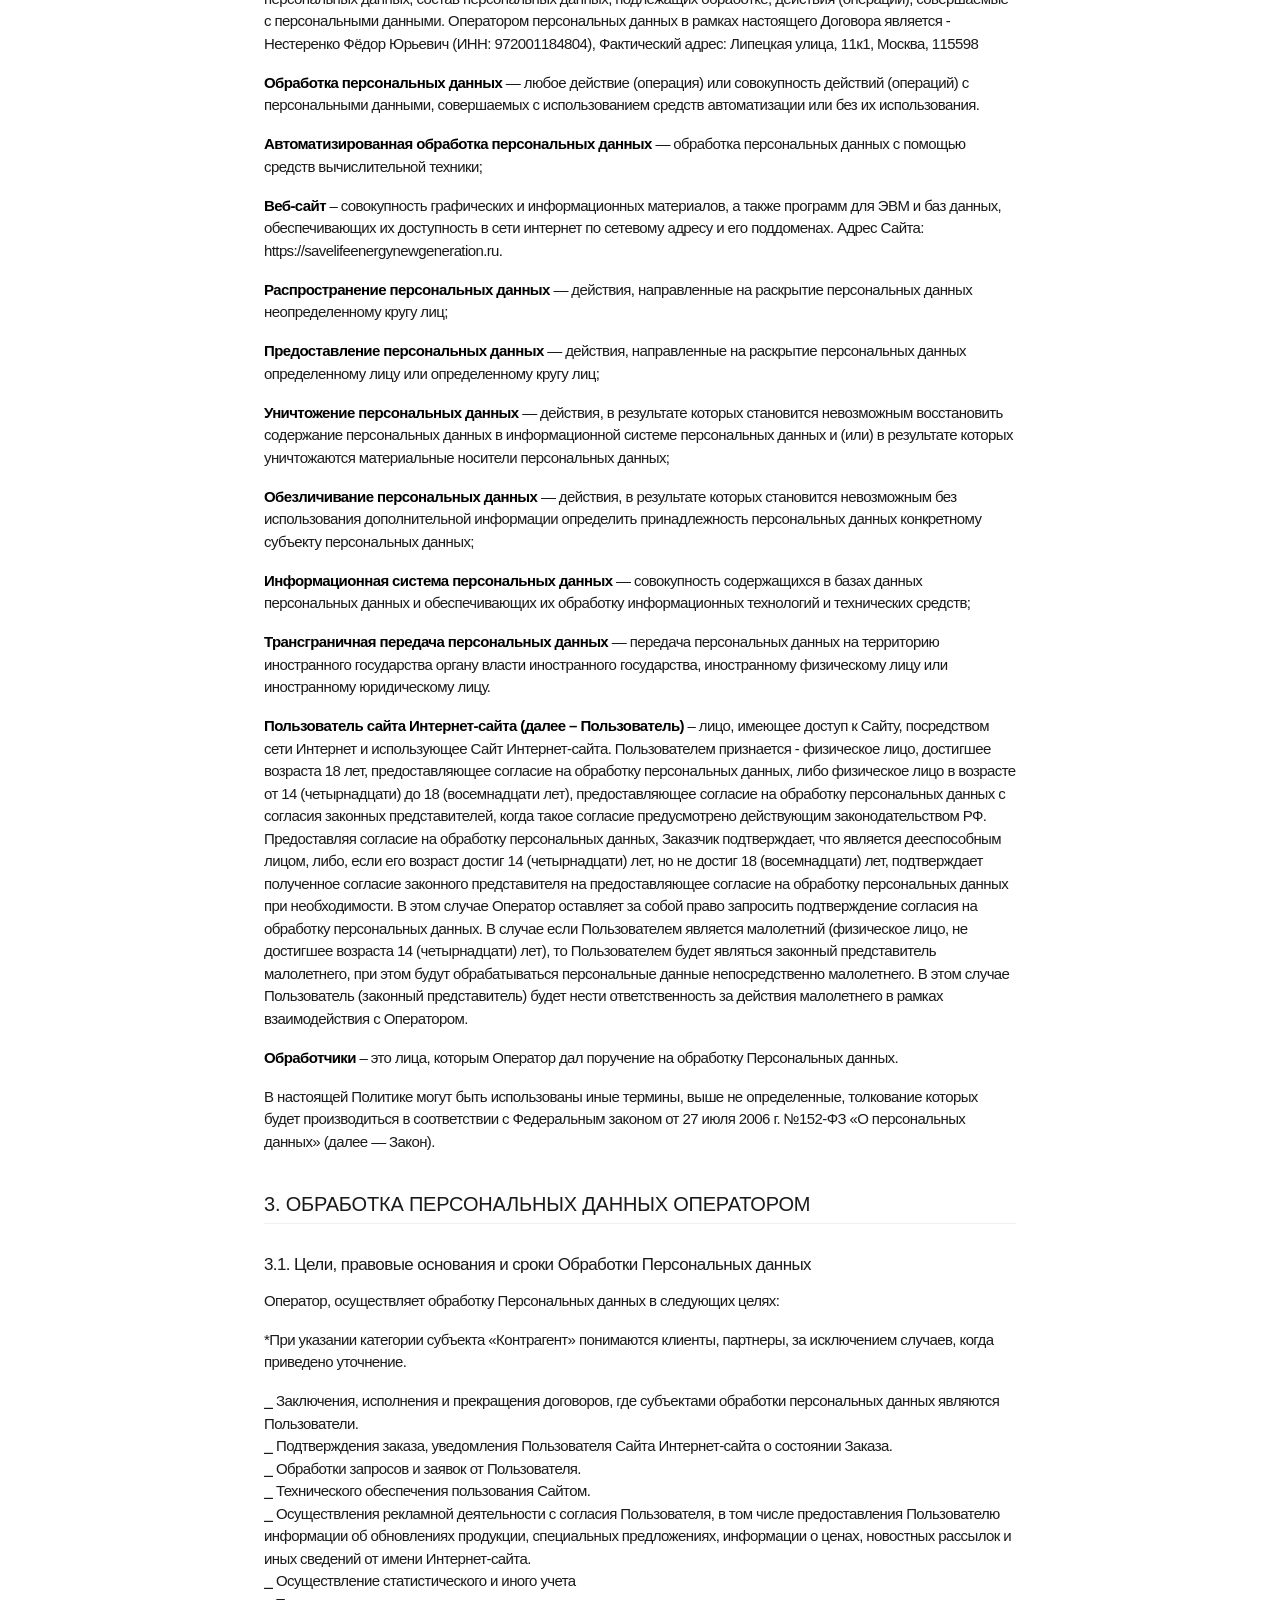
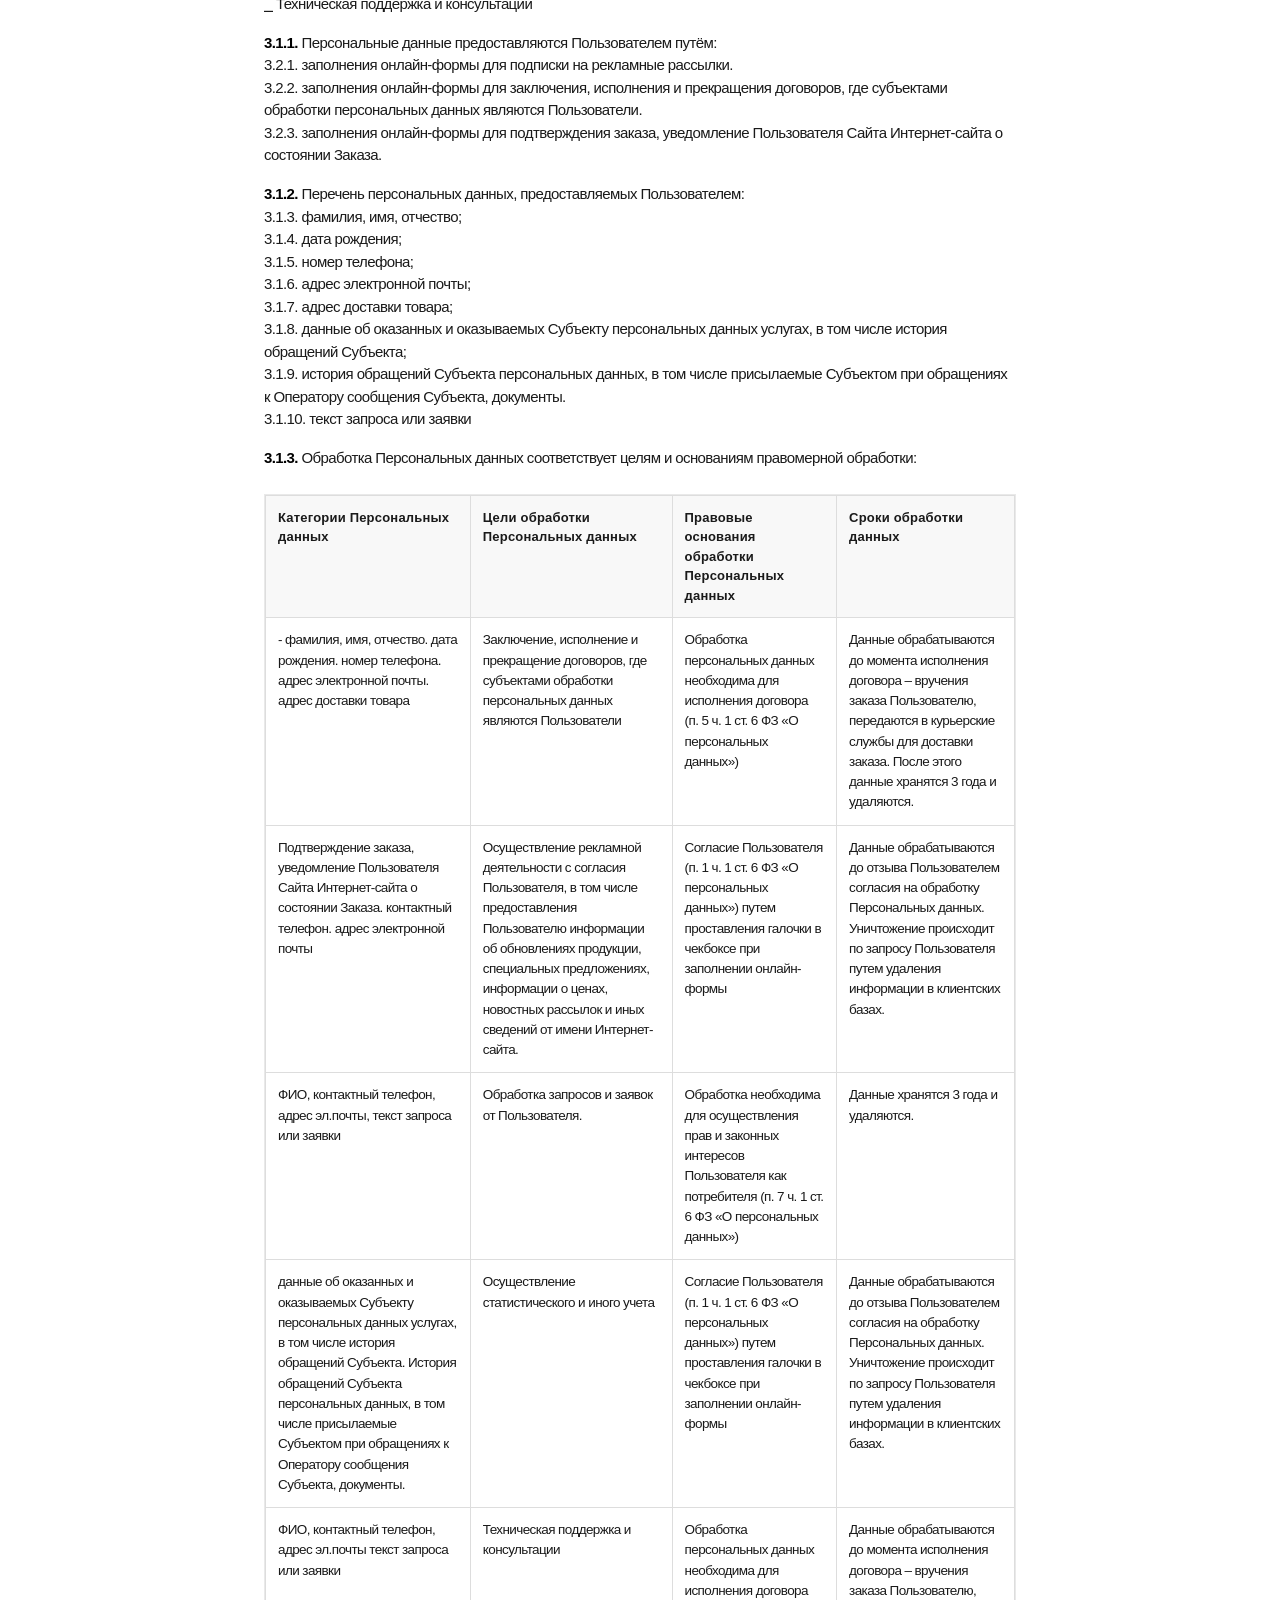
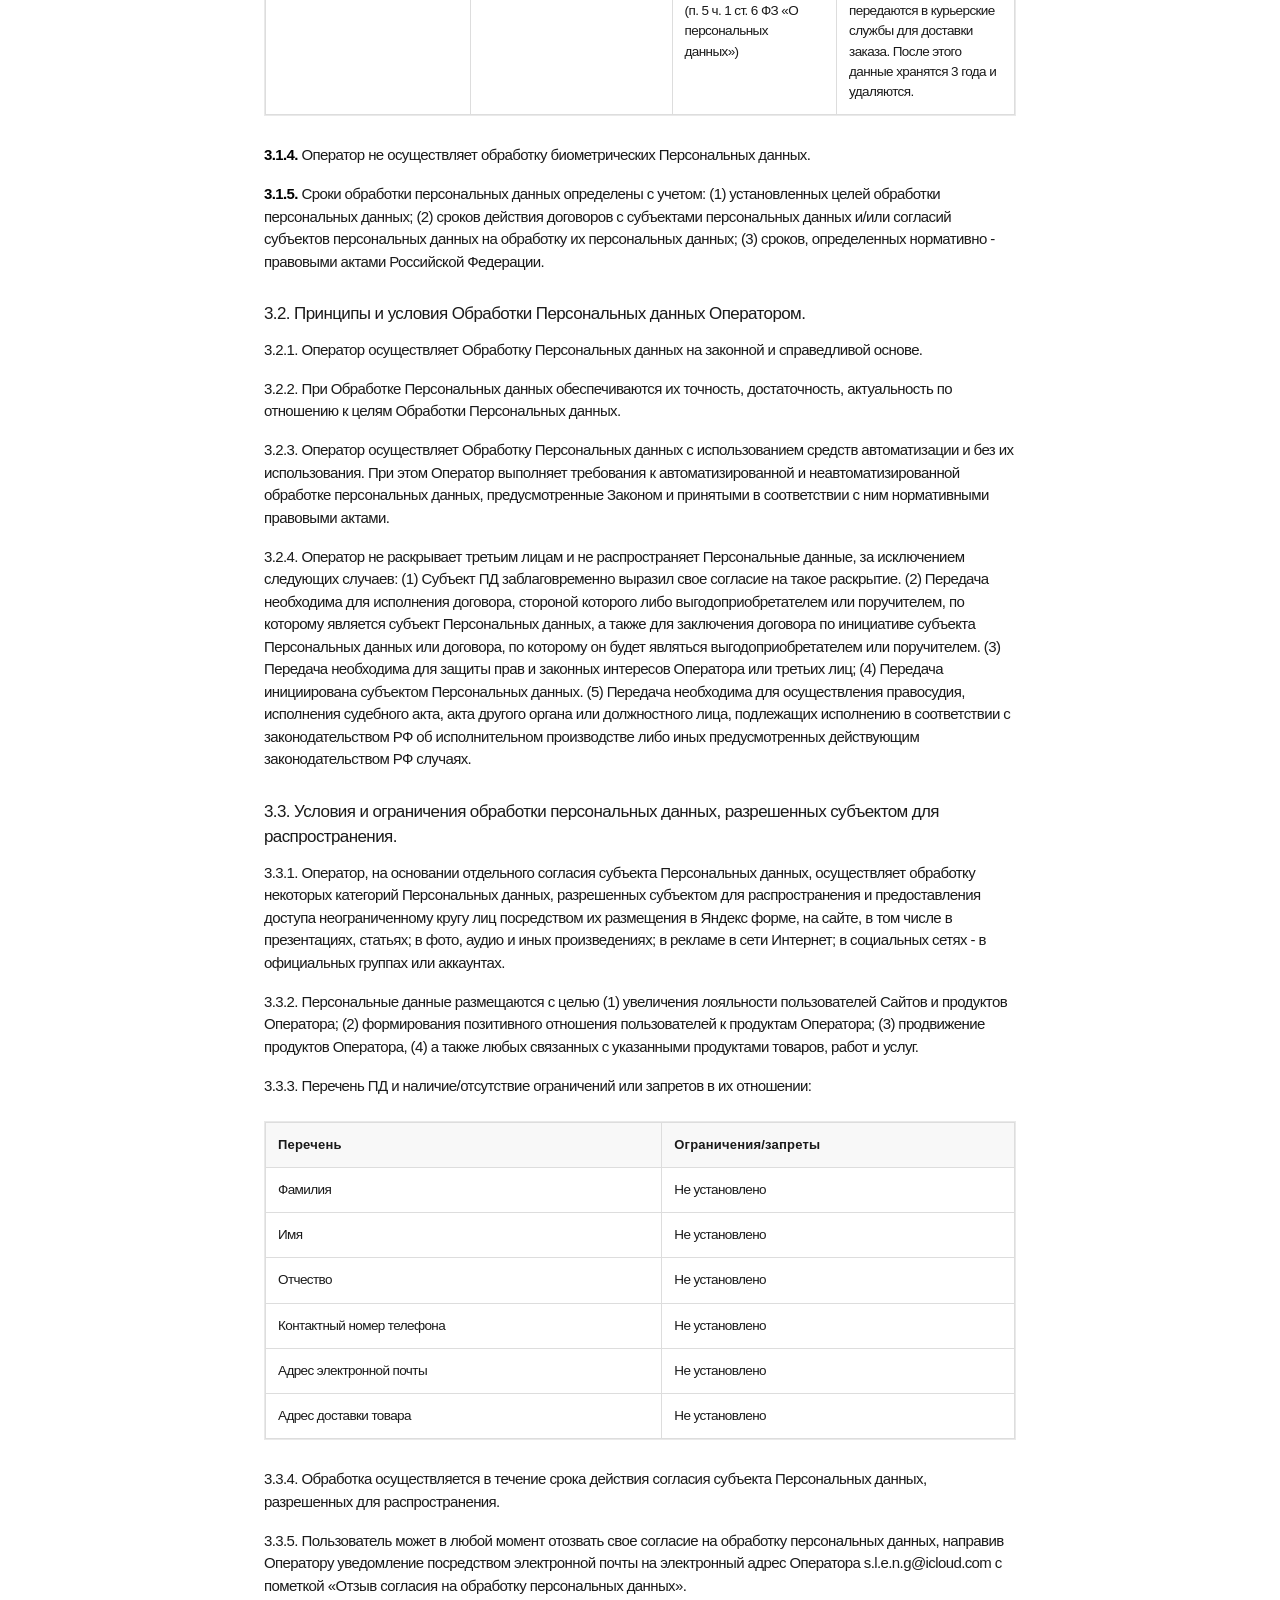
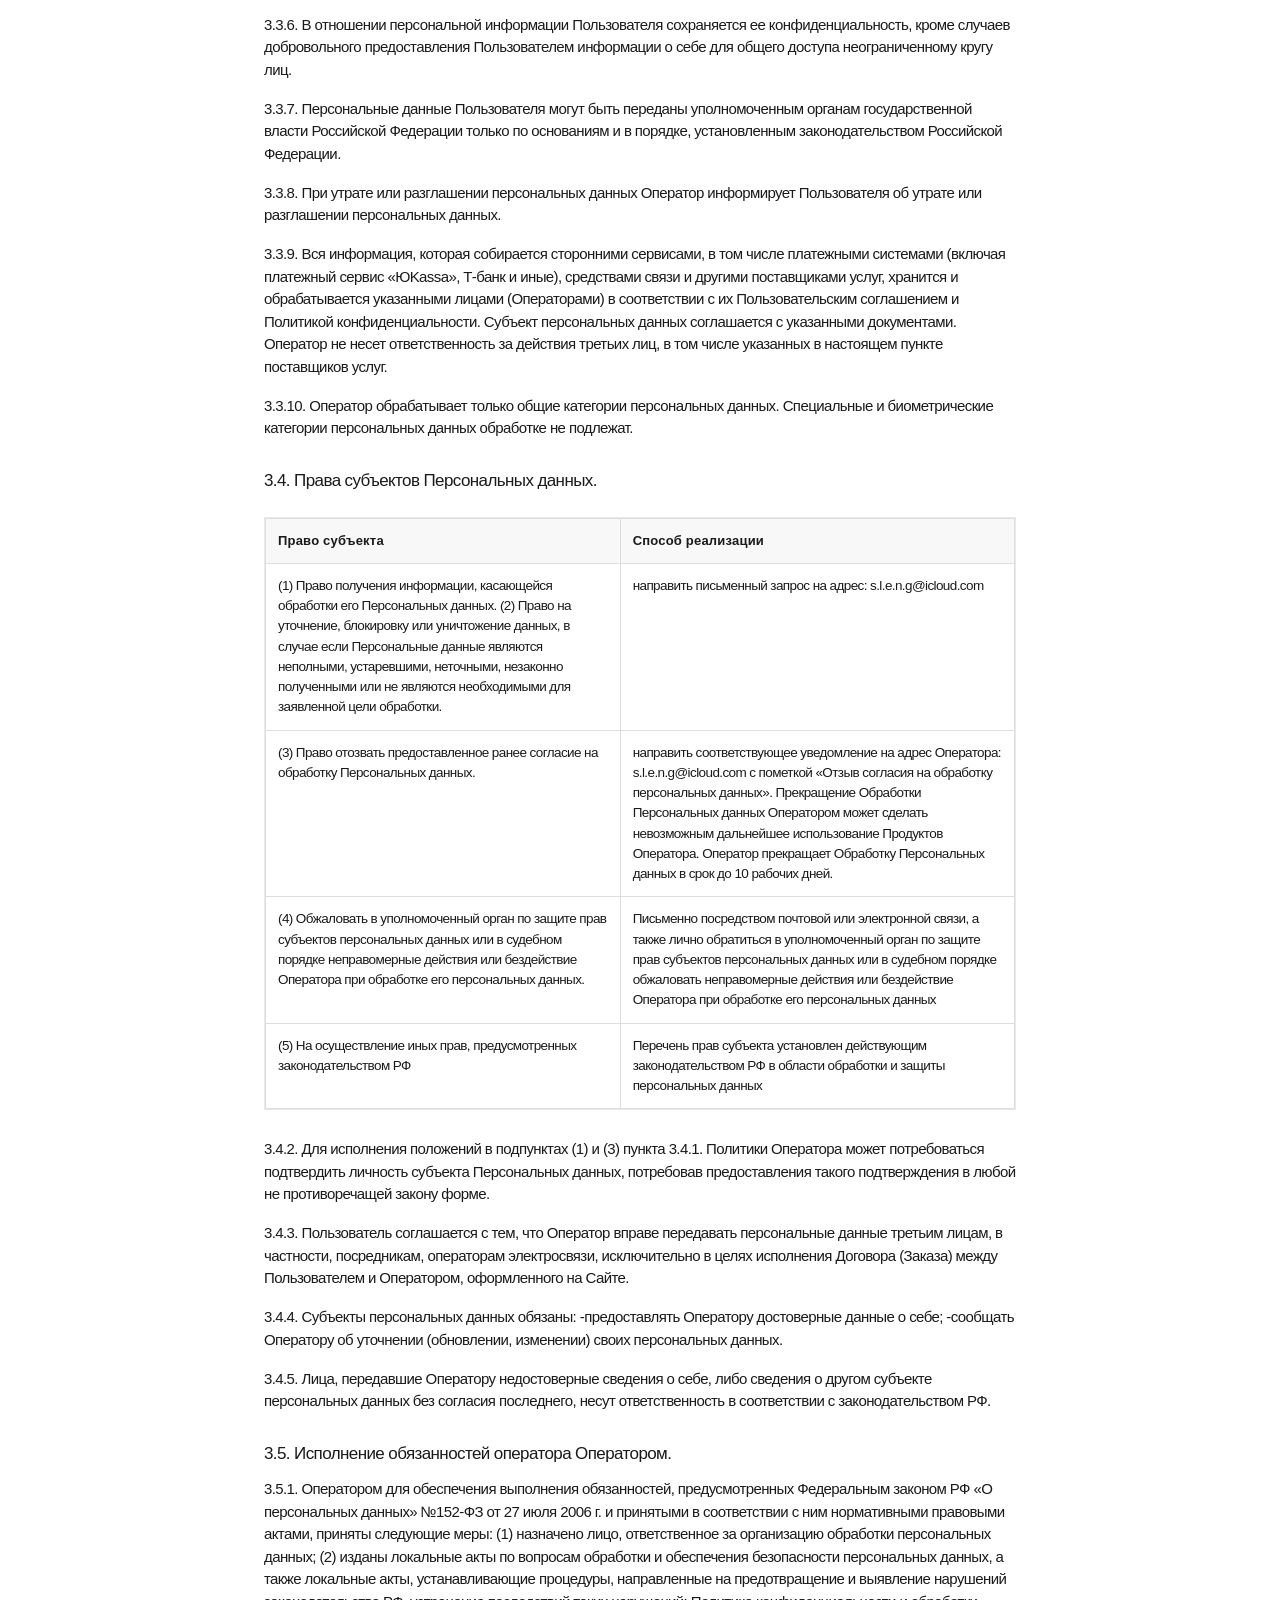
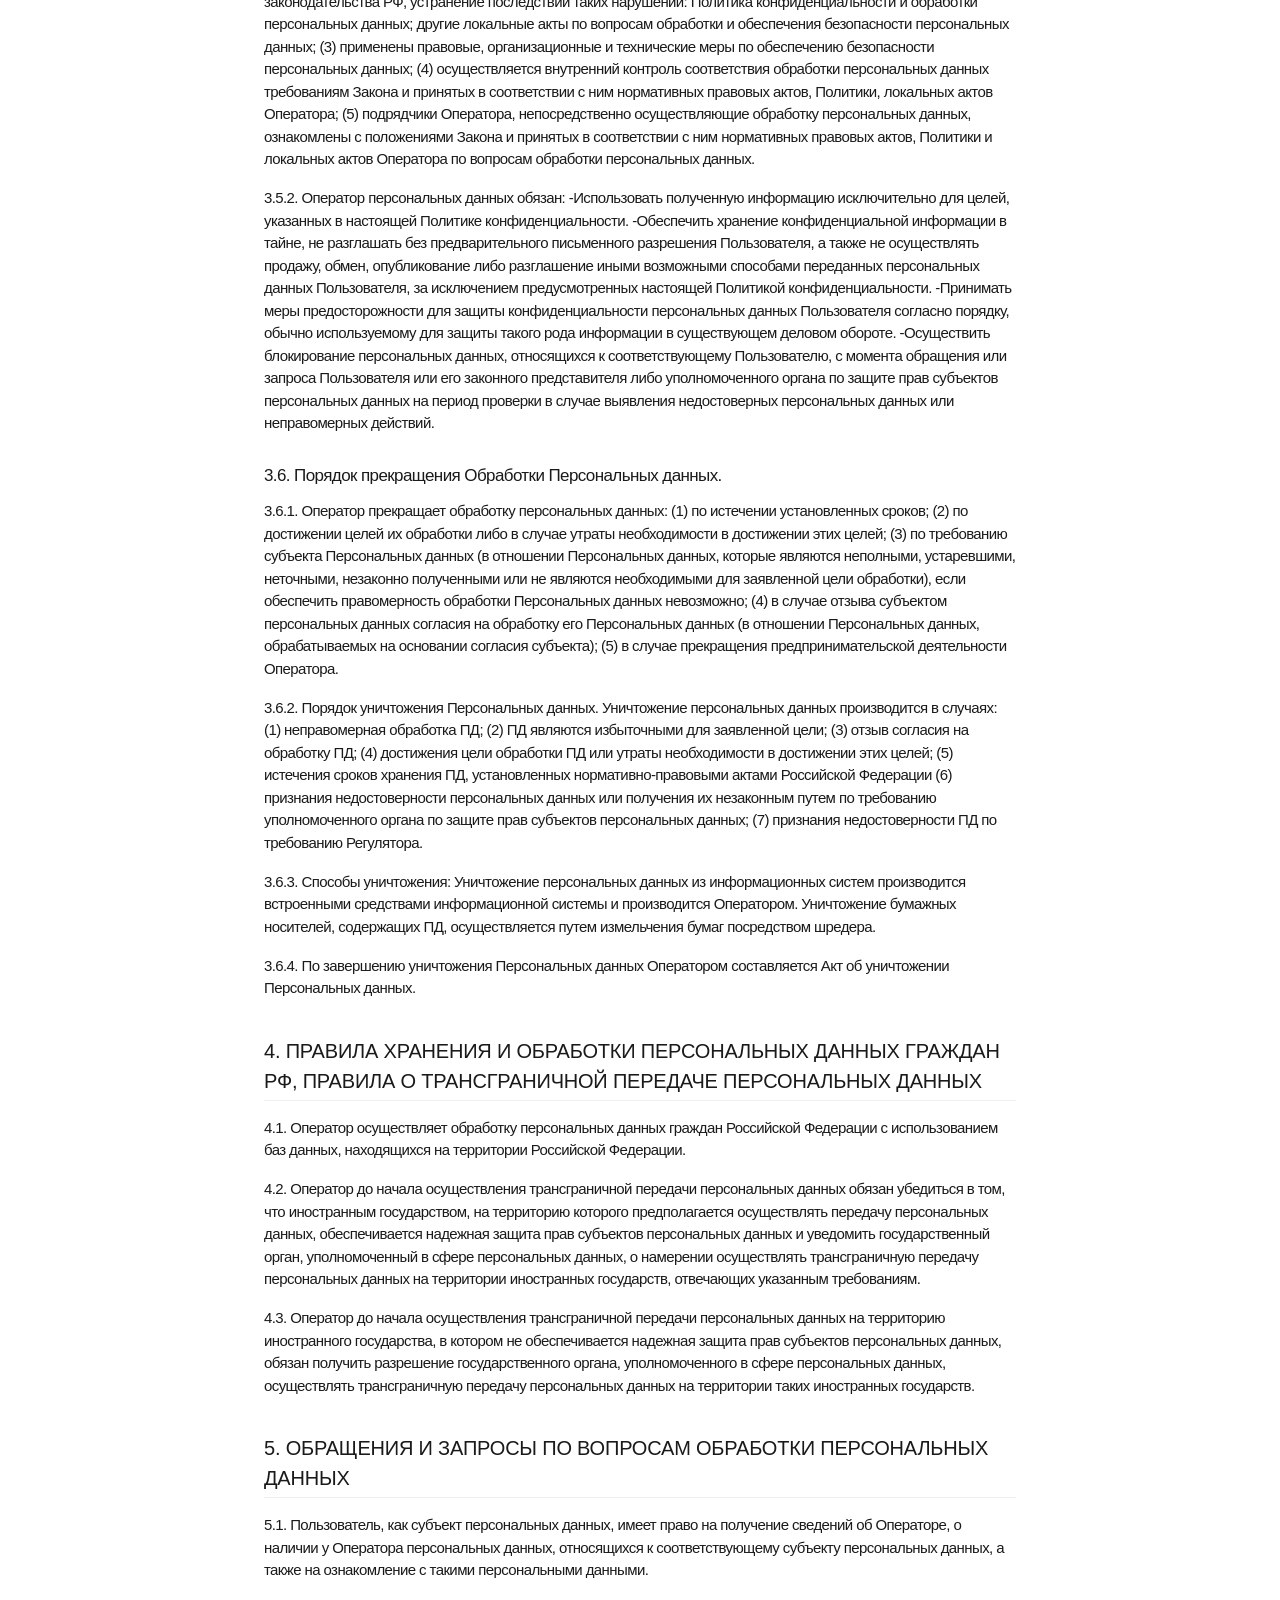
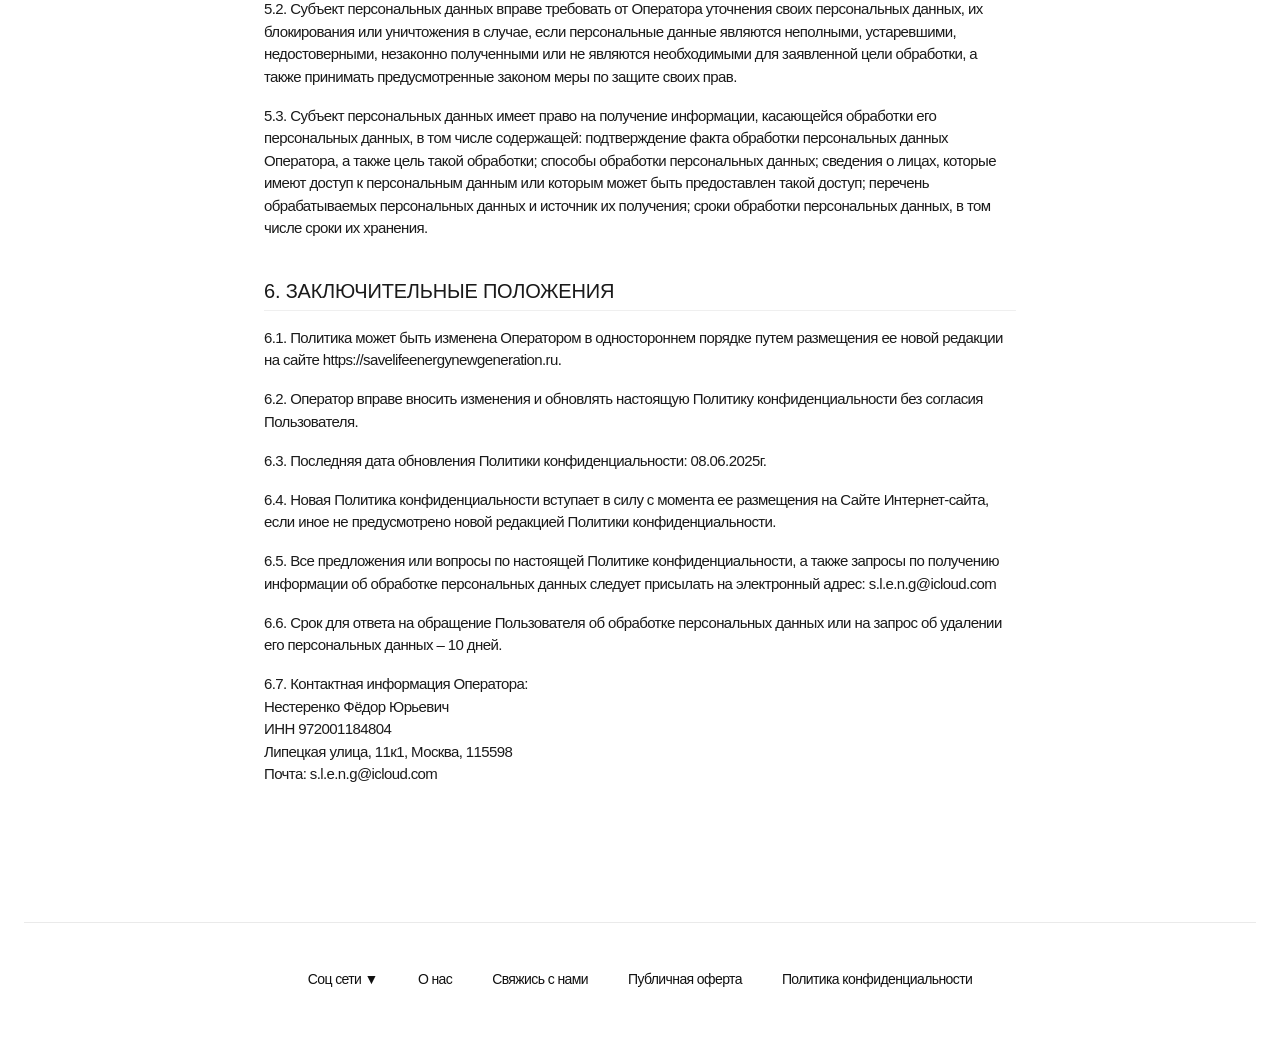
<file: privacy.html>
<!DOCTYPE html>
<html lang="ru">
<head>
    <meta charset="UTF-8">
    <meta name="viewport" content="width=device-width, initial-scale=1.0">
    <title>Политика конфиденциальности | S.L.E.N.G</title>
    <link rel="stylesheet" href="style.css">
    <link rel="stylesheet" href="privacy.css">
    <style>
        /* ===== ТАБЫ (только 2: Политика и Согласие) ===== */
        .privacy-tabs {
            display: flex;
            gap: 0;
            margin-bottom: 32px;
            border-bottom: 1px solid #eaeaea;
            flex-wrap: wrap;
        }
        
        .tab-btn {
            background: none;
            border: none;
            padding: 12px 24px;
            font-size: 14px;
            font-family: inherit;
            cursor: pointer;
            color: #888;
            transition: 0.2s;
            letter-spacing: -0.3px;
            position: relative;
        }
        
        .tab-btn:hover {
            color: #111;
        }
        
        .tab-btn.active {
            color: #111;
            font-weight: 500;
        }
        
        .tab-btn.active::after {
            content: '';
            position: absolute;
            bottom: -1px;
            left: 0;
            right: 0;
            height: 2px;
            background: #111;
        }
        
        .tab-content {
            display: none;
        }
        
        .tab-content.active {
            display: block;
        }
        
        /* Стили для согласия */
        .consent-full {
            font-size: 15px;
            color: #1a1a1a;
        }
        
        .consent-full h2 {
            font-size: 20px;
            font-weight: 540;
            margin: 36px 0 16px 0;
            padding-bottom: 4px;
            border-bottom: 1px solid #efefef;
            letter-spacing: -0.2px;
        }
        
        .consent-full p {
            margin-bottom: 1.1em;
            text-align: left;
            font-weight: 400;
            line-height: 1.5;
        }
        
        .consent-full ul, .consent-full ol {
            margin: 1em 0 1.2em 1.8em;
        }
        
        .consent-full li {
            margin-bottom: 0.4em;
        }
        
        .consent-date {
            font-size: 13px;
            color: #6c6c6c;
            margin-top: 10px;
            margin-bottom: 30px;
        }
        
        .consent-header h1 {
            font-size: 32px;
            font-weight: 500;
            letter-spacing: -0.6px;
            line-height: 1.2;
            margin-bottom: 12px;
            color: #000;
        }
        
        .consent-header .lead {
            font-size: 18px;
            font-weight: 350;
            color: #333;
            margin-bottom: 16px;
        }
        
        .consent-full .contact-info-block {
            background: #fafafa;
            padding: 20px;
            margin: 30px 0 20px;
            border-left: 3px solid #111;
        }
    </style>
</head>
<body>
<div class="menu-overlay" id="menuOverlay"></div>
<div class="side-menu" id="sideMenu">
    <div class="menu-header">
        <h3>Каталог</h3>
        <button class="close-menu" id="closeMenuBtn">Назад</button>
    </div>
    <ul class="menu-list">
        <li><button data-category="upper">Верхняя одежда</button></li>
        <li><button data-category="lower">Нижняя одежда</button></li>
        <li><button data-category="accessories">Аксессуары</button></li>
        <li><button data-category="sets">Комплекты</button></li>
        <li><button data-category="slengitems">S.L.E.N.G ITEMS</button></li>
        <li><button class="collection-disabled" disabled>S.L.E.N.G COLLECTION</button></li>
        <li><button class="archive-btn disabled" disabled>Архив</button></li>
        <li><button class="crooked-menu-btn" id="aboutMenuBtn">О нас</button></li>
    </ul>
</div>

<div class="main-content">
    <header>
        <button class="burger-btn" id="burgerBtn">☰</button>
        <a href="index.html" class="logo-link">
            <img src="SLENG (черный).png" alt="S.L.E.N.G" class="logo-img logo-normal">
            <img src="SLENGEMO.png" alt="S.L.E.N.G EMO" class="logo-img logo-emo" style="display: none;">
        </a>
        <button class="cart-btn cart-link">
            <span class="cart-text">Корзина</span>
            <span id="cartCount">0</span>
        </button>
    </header>

    <div class="privacy-document">
        <!-- ТАБЫ (только 2) -->
        <div class="privacy-tabs">
            <button class="tab-btn active" data-tab="privacy">Политика конфиденциальности</button>
            <button class="tab-btn" data-tab="consent">Согласие на обработку персональных данных</button>
        </div>

        <!-- ВКЛАДКА: ПОЛИТИКА КОНФИДЕНЦИАЛЬНОСТИ (ПОЛНАЯ ВЕРСИЯ, БЕЗ ИЗМЕНЕНИЙ) -->
        <div class="tab-content active" id="tab-privacy">
            <div class="privacy-header">
                <h1>ПОЛИТИКА КОНФИДЕНЦИАЛЬНОСТИ</h1>
                <div class="lead">И ОБРАБОТКИ ПЕРСОНАЛЬНЫХ ДАННЫХ</div>
                <div class="privacy-date">Актуальная редакция: 08.06.2025</div>
            </div>

            <div class="privacy-content">
                <h2>ПОЛОЖЕНИЕ О ПОЛИТИКЕ КОНФИДЕНЦИАЛЬНОСТИ ПЕРСОНАЛЬНЫХ ДАННЫХ</h2>
                <p>(далее – «Положение»)</p>

                <h2>1. ОБЩИЕ ПОЛОЖЕНИЯ</h2>
                <p>Настоящий документ определяет политику Самозанятого гражданина РФ Нестеренко Фёдор Юрьевич ИНН: 972001184804, на сайте https://savelifeenergynewgeneration.ru . (далее — Оператор) в отношении обработки и конфиденциальности персональных данных и информации. Политика также объясняет, каким образом Оператор обрабатывает и защищает персональные данные субъектов и иную информацию пользователей.</p>
                <p>Политика регулирует отношения между Оператором и любым физическим лицом (клиентом, представителем клиента, пользователей Сайтов и иных лиц, указанных в параграфе 3 Политики) по обработке персональных данных указанных лиц, предоставленных ими Оператору.</p>
                <p>Действие Политики распространяется на все операции по обработке Персональных данных, совершаемые Оператором, а также на всю информацию, которую Оператор и/или иные уполномоченные лица, действующие от имени Оператора, могут получить о Пользователе во время использования им любого из Продуктов Оператора.</p>
                <p>Политика обязательна для ознакомления и исполнения всеми лицами, действующими от имени Оператора, допущенными к обработке персональных данных, и лицами, участвующими в организации процессов обработки и обеспечения безопасности персональных данных.</p>
                <p>Политика подлежит актуализации в случаях:<br>
                ● изменения законодательства РФ о персональных данных;<br>
                ● выявления несоответствий, затрагивающих обработку и (или) защиту персональных данных, по результатам контроля выполнения требований по обработке и (или) защите персональных данных;<br>
                ● по решению Оператора.</p>
                <p>Настоящая Политика конфиденциальности разработана в соответствии с:<br>
                ⎯ Конституцией Российской Федерации;<br>
                ⎯ Федеральным законом «Об информации, информационных технологиях и о защите информации» от 27.07.2006 г. № 149-ФЗ;<br>
                ⎯ Федеральным законом от 27.07.2007 г. № 152-ФЗ «О персональных данных».</p>
                <p>Настоящая Политика конфиденциальности применяется только к сайту https://savelifeenergynewgeneration.ru. Сайт не контролирует и не несет ответственность за сайты третьих лиц, на которые Пользователь может перейти по ссылкам, доступным на сайте.</p>
                <p>Оператор не проверяет достоверность персональных данных, предоставляемых Пользователем сайта Интернет-сайта.</p>
                <p>В случае несогласия с условиями Политики конфиденциальности Пользователь должен прекратить использование сайта.</p>

                <h2>2. ОСНОВНЫЕ ТЕРМИНЫ</h2>
                <p><strong>Персональные данные (ПД)</strong> — любая информация, относящаяся к прямо или косвенно определенному или определяемому физическому лицу (субъекту персональных данных);</p>
                <p><strong>Оператор персональных данных (оператор)</strong> — лицо, самостоятельно или совместно с другими лицами организующие и (или) осуществляющие обработку персональных данных, а также определяющие цели обработки персональных данных, состав персональных данных, подлежащих обработке, действия (операции), совершаемые с персональными данными. Оператором персональных данных в рамках настоящего Договора является - Нестеренко Фёдор Юрьевич (ИНН: 972001184804), Фактический адрес: Липецкая улица, 11к1, Москва, 115598</p>
                <p><strong>Обработка персональных данных</strong> — любое действие (операция) или совокупность действий (операций) с персональными данными, совершаемых с использованием средств автоматизации или без их использования.</p>
                <p><strong>Автоматизированная обработка персональных данных</strong> — обработка персональных данных с помощью средств вычислительной техники;</p>
                <p><strong>Веб-сайт</strong> – совокупность графических и информационных материалов, а также программ для ЭВМ и баз данных, обеспечивающих их доступность в сети интернет по сетевому адресу и его поддоменах. Адрес Сайта: https://savelifeenergynewgeneration.ru.</p>
                <p><strong>Распространение персональных данных</strong> — действия, направленные на раскрытие персональных данных неопределенному кругу лиц;</p>
                <p><strong>Предоставление персональных данных</strong> — действия, направленные на раскрытие персональных данных определенному лицу или определенному кругу лиц;</p>
                <p><strong>Уничтожение персональных данных</strong> — действия, в результате которых становится невозможным восстановить содержание персональных данных в информационной системе персональных данных и (или) в результате которых уничтожаются материальные носители персональных данных;</p>
                <p><strong>Обезличивание персональных данных</strong> — действия, в результате которых становится невозможным без использования дополнительной информации определить принадлежность персональных данных конкретному субъекту персональных данных;</p>
                <p><strong>Информационная система персональных данных</strong> — совокупность содержащихся в базах данных персональных данных и обеспечивающих их обработку информационных технологий и технических средств;</p>
                <p><strong>Трансграничная передача персональных данных</strong> — передача персональных данных на территорию иностранного государства органу власти иностранного государства, иностранному физическому лицу или иностранному юридическому лицу.</p>
                <p><strong>Пользователь сайта Интернет-сайта (далее – Пользователь)</strong> – лицо, имеющее доступ к Сайту, посредством сети Интернет и использующее Сайт Интернет-сайта. Пользователем признается - физическое лицо, достигшее возраста 18 лет, предоставляющее согласие на обработку персональных данных, либо физическое лицо в возрасте от 14 (четырнадцати) до 18 (восемнадцати лет), предоставляющее согласие на обработку персональных данных с согласия законных представителей, когда такое согласие предусмотрено действующим законодательством РФ. Предоставляя согласие на обработку персональных данных, Заказчик подтверждает, что является дееспособным лицом, либо, если его возраст достиг 14 (четырнадцати) лет, но не достиг 18 (восемнадцати) лет, подтверждает полученное согласие законного представителя на предоставляющее согласие на обработку персональных данных при необходимости. В этом случае Оператор оставляет за собой право запросить подтверждение согласия на обработку персональных данных. В случае если Пользователем является малолетний (физическое лицо, не достигшее возраста 14 (четырнадцати) лет), то Пользователем будет являться законный представитель малолетнего, при этом будут обрабатываться персональные данные непосредственно малолетнего. В этом случае Пользователь (законный представитель) будет нести ответственность за действия малолетнего в рамках взаимодействия с Оператором.</p>
                <p><strong>Обработчики</strong> – это лица, которым Оператор дал поручение на обработку Персональных данных.</p>
                <p>В настоящей Политике могут быть использованы иные термины, выше не определенные, толкование которых будет производиться в соответствии с Федеральным законом от 27 июля 2006 г. №152-ФЗ «О персональных данных» (далее — Закон).</p>

                <h2>3. ОБРАБОТКА ПЕРСОНАЛЬНЫХ ДАННЫХ ОПЕРАТОРОМ</h2>
                
                <h3>3.1. Цели, правовые основания и сроки Обработки Персональных данных</h3>
                <p>Оператор, осуществляет обработку Персональных данных в следующих целях:</p>
                <p>*При указании категории субъекта «Контрагент» понимаются клиенты, партнеры, за исключением случаев, когда приведено уточнение.</p>
                <p>⎯ Заключения, исполнения и прекращения договоров, где субъектами обработки персональных данных являются Пользователи.<br>
                ⎯ Подтверждения заказа, уведомления Пользователя Сайта Интернет-сайта о состоянии Заказа.<br>
                ⎯ Обработки запросов и заявок от Пользователя.<br>
                ⎯ Технического обеспечения пользования Сайтом.<br>
                ⎯ Осуществления рекламной деятельности с согласия Пользователя, в том числе предоставления Пользователю информации об обновлениях продукции, специальных предложениях, информации о ценах, новостных рассылок и иных сведений от имени Интернет-сайта.<br>
                ⎯ Осуществление статистического и иного учета<br>
                ⎯ Техническая поддержка и консультации</p>
                
                <p><strong>3.1.1.</strong> Персональные данные предоставляются Пользователем путём:<br>
                3.2.1. заполнения онлайн-формы для подписки на рекламные рассылки.<br>
                3.2.2. заполнения онлайн-формы для заключения, исполнения и прекращения договоров, где субъектами обработки персональных данных являются Пользователи.<br>
                3.2.3. заполнения онлайн-формы для подтверждения заказа, уведомление Пользователя Сайта Интернет-сайта о состоянии Заказа.</p>
                
                <p><strong>3.1.2.</strong> Перечень персональных данных, предоставляемых Пользователем:<br>
                3.1.3. фамилия, имя, отчество;<br>
                3.1.4. дата рождения;<br>
                3.1.5. номер телефона;<br>
                3.1.6. адрес электронной почты;<br>
                3.1.7. адрес доставки товара;<br>
                3.1.8. данные об оказанных и оказываемых Субъекту персональных данных услугах, в том числе история обращений Субъекта;<br>
                3.1.9. история обращений Субъекта персональных данных, в том числе присылаемые Субъектом при обращениях к Оператору сообщения Субъекта, документы.<br>
                3.1.10. текст запроса или заявки</p>
                
                <p><strong>3.1.3.</strong> Обработка Персональных данных соответствует целям и основаниям правомерной обработки:</p>
                
                <div class="table-wrapper">
                    <table class="data-table">
                        <thead>
                            <tr>
                                <th>Категории Персональных данных</th>
                                <th>Цели обработки Персональных данных</th>
                                <th>Правовые основания обработки Персональных данных</th>
                                <th>Сроки обработки данных</th>
                            </tr>
                        </thead>
                        <tbody>
                            <tr>
                                <td>- фамилия, имя, отчество. дата рождения. номер телефона. адрес электронной почты. адрес доставки товара</td>
                                <td>Заключение, исполнение и прекращение договоров, где субъектами обработки персональных данных являются Пользователи</td>
                                <td>Обработка персональных данных необходима для исполнения договора (п. 5 ч. 1 ст. 6 ФЗ «О персональных данных»)</td>
                                <td>Данные обрабатываются до момента исполнения договора – вручения заказа Пользователю, передаются в курьерские службы для доставки заказа. После этого данные хранятся 3 года и удаляются.</td>
                            </tr>
                            <tr>
                                <td>Подтверждение заказа, уведомление Пользователя Сайта Интернет-сайта о состоянии Заказа. контактный телефон. адрес электронной почты</td>
                                <td>Осуществление рекламной деятельности с согласия Пользователя, в том числе предоставления Пользователю информации об обновлениях продукции, специальных предложениях, информации о ценах, новостных рассылок и иных сведений от имени Интернет-сайта.</td>
                                <td>Согласие Пользователя (п. 1 ч. 1 ст. 6 ФЗ «О персональных данных») путем проставления галочки в чекбоксе при заполнении онлайн-формы</td>
                                <td>Данные обрабатываются до отзыва Пользователем согласия на обработку Персональных данных. Уничтожение происходит по запросу Пользователя путем удаления информации в клиентских базах.</td>
                            </tr>
                            <tr>
                                <td>ФИО, контактный телефон, адрес эл.почты, текст запроса или заявки</td>
                                <td>Обработка запросов и заявок от Пользователя.</td>
                                <td>Обработка необходима для осуществления прав и законных интересов Пользователя как потребителя (п. 7 ч. 1 ст. 6 ФЗ «О персональных данных»)</td>
                                <td>Данные хранятся 3 года и удаляются.</td>
                            </tr>
                            <tr>
                                <td>данные об оказанных и оказываемых Субъекту персональных данных услугах, в том числе история обращений Субъекта. История обращений Субъекта персональных данных, в том числе присылаемые Субъектом при обращениях к Оператору сообщения Субъекта, документы.</td>
                                <td>Осуществление статистического и иного учета</td>
                                <td>Согласие Пользователя (п. 1 ч. 1 ст. 6 ФЗ «О персональных данных») путем проставления галочки в чекбоксе при заполнении онлайн-формы</td>
                                <td>Данные обрабатываются до отзыва Пользователем согласия на обработку Персональных данных. Уничтожение происходит по запросу Пользователя путем удаления информации в клиентских базах.</td>
                            </tr>
                            <tr>
                                <td>ФИО, контактный телефон, адрес эл.почты текст запроса или заявки</td>
                                <td>Техническая поддержка и консультации</td>
                                <td>Обработка персональных данных необходима для исполнения договора (п. 5 ч. 1 ст. 6 ФЗ «О персональных данных»)</td>
                                <td>Данные обрабатываются до момента исполнения договора – вручения заказа Пользователю, передаются в курьерские службы для доставки заказа. После этого данные хранятся 3 года и удаляются.</td>
                            </tr>
                        </tbody>
                    </table>
                </div>
                
                <p><strong>3.1.4.</strong> Оператор не осуществляет обработку биометрических Персональных данных.</p>
                <p><strong>3.1.5.</strong> Сроки обработки персональных данных определены с учетом: (1) установленных целей обработки персональных данных; (2) сроков действия договоров с субъектами персональных данных и/или согласий субъектов персональных данных на обработку их персональных данных; (3) сроков, определенных нормативно - правовыми актами Российской Федерации.</p>
                
                <h3>3.2. Принципы и условия Обработки Персональных данных Оператором.</h3>
                <p>3.2.1. Оператор осуществляет Обработку Персональных данных на законной и справедливой основе.</p>
                <p>3.2.2. При Обработке Персональных данных обеспечиваются их точность, достаточность, актуальность по отношению к целям Обработки Персональных данных.</p>
                <p>3.2.3. Оператор осуществляет Обработку Персональных данных с использованием средств автоматизации и без их использования. При этом Оператор выполняет требования к автоматизированной и неавтоматизированной обработке персональных данных, предусмотренные Законом и принятыми в соответствии с ним нормативными правовыми актами.</p>
                <p>3.2.4. Оператор не раскрывает третьим лицам и не распространяет Персональные данные, за исключением следующих случаев: (1) Субъект ПД заблаговременно выразил свое согласие на такое раскрытие. (2) Передача необходима для исполнения договора, стороной которого либо выгодоприобретателем или поручителем, по которому является субъект Персональных данных, а также для заключения договора по инициативе субъекта Персональных данных или договора, по которому он будет являться выгодоприобретателем или поручителем. (3) Передача необходима для защиты прав и законных интересов Оператора или третьих лиц; (4) Передача инициирована субъектом Персональных данных. (5) Передача необходима для осуществления правосудия, исполнения судебного акта, акта другого органа или должностного лица, подлежащих исполнению в соответствии с законодательством РФ об исполнительном производстве либо иных предусмотренных действующим законодательством РФ случаях.</p>
                
                <h3>3.3. Условия и ограничения обработки персональных данных, разрешенных субъектом для распространения.</h3>
                <p>3.3.1. Оператор, на основании отдельного согласия субъекта Персональных данных, осуществляет обработку некоторых категорий Персональных данных, разрешенных субъектом для распространения и предоставления доступа неограниченному кругу лиц посредством их размещения в Яндекс форме, на сайте, в том числе в презентациях, статьях; в фото, аудио и иных произведениях; в рекламе в сети Интернет; в социальных сетях - в официальных группах или аккаунтах.</p>
                <p>3.3.2. Персональные данные размещаются с целью (1) увеличения лояльности пользователей Сайтов и продуктов Оператора; (2) формирования позитивного отношения пользователей к продуктам Оператора; (3) продвижение продуктов Оператора, (4) а также любых связанных с указанными продуктами товаров, работ и услуг.</p>
                <p>3.3.3. Перечень ПД и наличие/отсутствие ограничений или запретов в их отношении:</p>
                <div class="table-wrapper">
                    <table class="data-table">
                        <thead><tr><th>Перечень</th><th>Ограничения/запреты</th></tr></thead>
                        <tbody>
                            <tr><td>Фамилия</td><td>Не установлено</td></tr>
                            <tr><td>Имя</td><td>Не установлено</td></tr>
                            <tr><td>Отчество</td><td>Не установлено</td></tr>
                            <tr><td>Контактный номер телефона</td><td>Не установлено</td></tr>
                            <tr><td>Адрес электронной почты</td><td>Не установлено</td></tr>
                            <tr><td>Адрес доставки товара</td><td>Не установлено</td></tr>
                        </tbody>
                    </table>
                </div>
                <p>3.3.4. Обработка осуществляется в течение срока действия согласия субъекта Персональных данных, разрешенных для распространения.</p>
                <p>3.3.5. Пользователь может в любой момент отозвать свое согласие на обработку персональных данных, направив Оператору уведомление посредством электронной почты на электронный адрес Оператора s.l.e.n.g@icloud.com с пометкой «Отзыв согласия на обработку персональных данных».</p>
                <p>3.3.6. В отношении персональной информации Пользователя сохраняется ее конфиденциальность, кроме случаев добровольного предоставления Пользователем информации о себе для общего доступа неограниченному кругу лиц.</p>
                <p>3.3.7. Персональные данные Пользователя могут быть переданы уполномоченным органам государственной власти Российской Федерации только по основаниям и в порядке, установленным законодательством Российской Федерации.</p>
                <p>3.3.8. При утрате или разглашении персональных данных Оператор информирует Пользователя об утрате или разглашении персональных данных.</p>
                <p>3.3.9. Вся информация, которая собирается сторонними сервисами, в том числе платежными системами (включая платежный сервис «ЮKassa», Т-банк и иные), средствами связи и другими поставщиками услуг, хранится и обрабатывается указанными лицами (Операторами) в соответствии с их Пользовательским соглашением и Политикой конфиденциальности. Субъект персональных данных соглашается с указанными документами. Оператор не несет ответственность за действия третьих лиц, в том числе указанных в настоящем пункте поставщиков услуг.</p>
                <p>3.3.10. Оператор обрабатывает только общие категории персональных данных. Специальные и биометрические категории персональных данных обработке не подлежат.</p>
                
                <h3>3.4. Права субъектов Персональных данных.</h3>
                <div class="table-wrapper">
                    <table class="data-table">
                        <thead><tr><th>Право субъекта</th><th>Способ реализации</th></tr></thead>
                        <tbody>
                            <tr>
                                <td>(1) Право получения информации, касающейся обработки его Персональных данных. (2) Право на уточнение, блокировку или уничтожение данных, в случае если Персональные данные являются неполными, устаревшими, неточными, незаконно полученными или не являются необходимыми для заявленной цели обработки.</td>
                                <td>направить письменный запрос на адрес: s.l.e.n.g@icloud.com</td>
                            </tr>
                            <tr>
                                <td>(3) Право отозвать предоставленное ранее согласие на обработку Персональных данных.</td>
                                <td>направить соответствующее уведомление на адрес Оператора: s.l.e.n.g@icloud.com с пометкой «Отзыв согласия на обработку персональных данных». Прекращение Обработки Персональных данных Оператором может сделать невозможным дальнейшее использование Продуктов Оператора. Оператор прекращает Обработку Персональных данных в срок до 10 рабочих дней.</td>
                            </tr>
                            <tr>
                                <td>(4) Обжаловать в уполномоченный орган по защите прав субъектов персональных данных или в судебном порядке неправомерные действия или бездействие Оператора при обработке его персональных данных.</td>
                                <td>Письменно посредством почтовой или электронной связи, а также лично обратиться в уполномоченный орган по защите прав субъектов персональных данных или в судебном порядке обжаловать неправомерные действия или бездействие Оператора при обработке его персональных данных</td>
                            </tr>
                            <tr>
                                <td>(5) На осуществление иных прав, предусмотренных законодательством РФ</td>
                                <td>Перечень прав субъекта установлен действующим законодательством РФ в области обработки и защиты персональных данных</td>
                            </tr>
                        </tbody>
                    </table>
                </div>
                <p>3.4.2. Для исполнения положений в подпунктах (1) и (3) пункта 3.4.1. Политики Оператора может потребоваться подтвердить личность субъекта Персональных данных, потребовав предоставления такого подтверждения в любой не противоречащей закону форме.</p>
                <p>3.4.3. Пользователь соглашается с тем, что Оператор вправе передавать персональные данные третьим лицам, в частности, посредникам, операторам электросвязи, исключительно в целях исполнения Договора (Заказа) между Пользователем и Оператором, оформленного на Сайте.</p>
                <p>3.4.4. Субъекты персональных данных обязаны: -предоставлять Оператору достоверные данные о себе; -сообщать Оператору об уточнении (обновлении, изменении) своих персональных данных.</p>
                <p>3.4.5. Лица, передавшие Оператору недостоверные сведения о себе, либо сведения о другом субъекте персональных данных без согласия последнего, несут ответственность в соответствии с законодательством РФ.</p>
                
                <h3>3.5. Исполнение обязанностей оператора Оператором.</h3>
                <p>3.5.1. Оператором для обеспечения выполнения обязанностей, предусмотренных Федеральным законом РФ «О персональных данных» №152-ФЗ от 27 июля 2006 г. и принятыми в соответствии с ним нормативными правовыми актами, приняты следующие меры: (1) назначено лицо, ответственное за организацию обработки персональных данных; (2) изданы локальные акты по вопросам обработки и обеспечения безопасности персональных данных, а также локальные акты, устанавливающие процедуры, направленные на предотвращение и выявление нарушений законодательства РФ, устранение последствий таких нарушений: Политика конфиденциальности и обработки персональных данных; другие локальные акты по вопросам обработки и обеспечения безопасности персональных данных; (3) применены правовые, организационные и технические меры по обеспечению безопасности персональных данных; (4) осуществляется внутренний контроль соответствия обработки персональных данных требованиям Закона и принятых в соответствии с ним нормативных правовых актов, Политики, локальных актов Оператора; (5) подрядчики Оператора, непосредственно осуществляющие обработку персональных данных, ознакомлены с положениями Закона и принятых в соответствии с ним нормативных правовых актов, Политики и локальных актов Оператора по вопросам обработки персональных данных.</p>
                <p>3.5.2. Оператор персональных данных обязан: -Использовать полученную информацию исключительно для целей, указанных в настоящей Политике конфиденциальности. -Обеспечить хранение конфиденциальной информации в тайне, не разглашать без предварительного письменного разрешения Пользователя, а также не осуществлять продажу, обмен, опубликование либо разглашение иными возможными способами переданных персональных данных Пользователя, за исключением предусмотренных настоящей Политикой конфиденциальности. -Принимать меры предосторожности для защиты конфиденциальности персональных данных Пользователя согласно порядку, обычно используемому для защиты такого рода информации в существующем деловом обороте. -Осуществить блокирование персональных данных, относящихся к соответствующему Пользователю, с момента обращения или запроса Пользователя или его законного представителя либо уполномоченного органа по защите прав субъектов персональных данных на период проверки в случае выявления недостоверных персональных данных или неправомерных действий.</p>
                
                <h3>3.6. Порядок прекращения Обработки Персональных данных.</h3>
                <p>3.6.1. Оператор прекращает обработку персональных данных: (1) по истечении установленных сроков; (2) по достижении целей их обработки либо в случае утраты необходимости в достижении этих целей; (3) по требованию субъекта Персональных данных (в отношении Персональных данных, которые являются неполными, устаревшими, неточными, незаконно полученными или не являются необходимыми для заявленной цели обработки), если обеспечить правомерность обработки Персональных данных невозможно; (4) в случае отзыва субъектом персональных данных согласия на обработку его Персональных данных (в отношении Персональных данных, обрабатываемых на основании согласия субъекта); (5) в случае прекращения предпринимательской деятельности Оператора.</p>
                <p>3.6.2. Порядок уничтожения Персональных данных. Уничтожение персональных данных производится в случаях: (1) неправомерная обработка ПД; (2) ПД являются избыточными для заявленной цели; (3) отзыв согласия на обработку ПД; (4) достижения цели обработки ПД или утраты необходимости в достижении этих целей; (5) истечения сроков хранения ПД, установленных нормативно-правовыми актами Российской Федерации (6) признания недостоверности персональных данных или получения их незаконным путем по требованию уполномоченного органа по защите прав субъектов персональных данных; (7) признания недостоверности ПД по требованию Регулятора.</p>
                <p>3.6.3. Способы уничтожения: Уничтожение персональных данных из информационных систем производится встроенными средствами информационной системы и производится Оператором. Уничтожение бумажных носителей, содержащих ПД, осуществляется путем измельчения бумаг посредством шредера.</p>
                <p>3.6.4. По завершению уничтожения Персональных данных Оператором составляется Акт об уничтожении Персональных данных.</p>
                
                <h2>4. ПРАВИЛА ХРАНЕНИЯ И ОБРАБОТКИ ПЕРСОНАЛЬНЫХ ДАННЫХ ГРАЖДАН РФ, ПРАВИЛА О ТРАНСГРАНИЧНОЙ ПЕРЕДАЧЕ ПЕРСОНАЛЬНЫХ ДАННЫХ</h2>
                <p>4.1. Оператор осуществляет обработку персональных данных граждан Российской Федерации с использованием баз данных, находящихся на территории Российской Федерации.</p>
                <p>4.2. Оператор до начала осуществления трансграничной передачи персональных данных обязан убедиться в том, что иностранным государством, на территорию которого предполагается осуществлять передачу персональных данных, обеспечивается надежная защита прав субъектов персональных данных и уведомить государственный орган, уполномоченный в сфере персональных данных, о намерении осуществлять трансграничную передачу персональных данных на территории иностранных государств, отвечающих указанным требованиям.</p>
                <p>4.3. Оператор до начала осуществления трансграничной передачи персональных данных на территорию иностранного государства, в котором не обеспечивается надежная защита прав субъектов персональных данных, обязан получить разрешение государственного органа, уполномоченного в сфере персональных данных, осуществлять трансграничную передачу персональных данных на территории таких иностранных государств.</p>
                
                <h2>5. ОБРАЩЕНИЯ И ЗАПРОСЫ ПО ВОПРОСАМ ОБРАБОТКИ ПЕРСОНАЛЬНЫХ ДАННЫХ</h2>
                <p>5.1. Пользователь, как субъект персональных данных, имеет право на получение сведений об Операторе, о наличии у Оператора персональных данных, относящихся к соответствующему субъекту персональных данных, а также на ознакомление с такими персональными данными.</p>
                <p>5.2. Субъект персональных данных вправе требовать от Оператора уточнения своих персональных данных, их блокирования или уничтожения в случае, если персональные данные являются неполными, устаревшими, недостоверными, незаконно полученными или не являются необходимыми для заявленной цели обработки, а также принимать предусмотренные законом меры по защите своих прав.</p>
                <p>5.3. Субъект персональных данных имеет право на получение информации, касающейся обработки его персональных данных, в том числе содержащей: подтверждение факта обработки персональных данных Оператора, а также цель такой обработки; способы обработки персональных данных; сведения о лицах, которые имеют доступ к персональным данным или которым может быть предоставлен такой доступ; перечень обрабатываемых персональных данных и источник их получения; сроки обработки персональных данных, в том числе сроки их хранения.</p>
                
                <h2>6. ЗАКЛЮЧИТЕЛЬНЫЕ ПОЛОЖЕНИЯ</h2>
                <p>6.1. Политика может быть изменена Оператором в одностороннем порядке путем размещения ее новой редакции на сайте https://savelifeenergynewgeneration.ru.</p>
                <p>6.2. Оператор вправе вносить изменения и обновлять настоящую Политику конфиденциальности без согласия Пользователя.</p>
                <p>6.3. Последняя дата обновления Политики конфиденциальности: 08.06.2025г.</p>
                <p>6.4. Новая Политика конфиденциальности вступает в силу с момента ее размещения на Сайте Интернет-сайта, если иное не предусмотрено новой редакцией Политики конфиденциальности.</p>
                <p>6.5. Все предложения или вопросы по настоящей Политике конфиденциальности, а также запросы по получению информации об обработке персональных данных следует присылать на электронный адрес: s.l.e.n.g@icloud.com</p>
                <p>6.6. Срок для ответа на обращение Пользователя об обработке персональных данных или на запрос об удалении его персональных данных – 10 дней.</p>
                <p>6.7. Контактная информация Оператора:<br>
                Нестеренко Фёдор Юрьевич<br>
                ИНН 972001184804<br>
                Липецкая улица, 11к1, Москва, 115598<br>
                Почта: s.l.e.n.g@icloud.com</p>
            </div>
        </div>

        <!-- ВКЛАДКА: СОГЛАСИЕ НА ОБРАБОТКУ ПЕРСОНАЛЬНЫХ ДАННЫХ (ТЕКСТ ИЗ ВАШЕГО СООБЩЕНИЯ) -->
        <div class="tab-content" id="tab-consent">
            <div class="consent-header">
                <h1>СОГЛАСИЕ НА ОБРАБОТКУ</h1>
                <div class="lead">ПЕРСОНАЛЬНЫХ ДАННЫХ</div>
                <div class="consent-date">Актуальная редакция: 08.06.2026</div>
            </div>
            
            <div class="consent-full">
                <p>Физическое лицо, заполнив заявку на сайте <strong>https://savelifeenergynewgeneration.ru</strong> в сети Интернет, ознакомилось с «Я согласен(а) с политикой обработки персональных данных и даю свое согласие на обработку персональных данных» и нажимая на кнопку «Оформить заказ», действуя свободно, своей волей и в своем интересе, а также подтверждая свою дееспособность, предоставляю свое согласие на обработку персональных данных (далее – Согласие) <strong>Самозанятому Нестеренко Фёдору Юрьевичу</strong> (ИНН: 972001184804), эл. почта: <strong>s.l.e.n.g@icloud.com</strong> (далее - Оператор) со следующими условиями:</p>
                
                <p>Данное Согласие дается на обработку персональных данных, как без использования средств автоматизации, так и с их использованием.</p>
                
                <h2>ПЕРЕЧЕНЬ ПЕРСОНАЛЬНЫХ ДАННЫХ</h2>
                <p>Согласие дается на обработку следующих персональных данных:</p>
                <ol>
                    <li>фамилия, имя, отчество;</li>
                    <li>дата рождения;</li>
                    <li>номер телефона;</li>
                    <li>адрес электронной почты;</li>
                    <li>адрес доставки товара;</li>
                    <li>данные об оказанных и оказываемых Субъекту персональных данных услугах, в том числе история обращений Субъекта;</li>
                    <li>история обращений Субъекта персональных данных, в том числе присылаемые Субъектом при обращениях к Оператору сообщения Субъекта, документы;</li>
                    <li>текст запроса или заявки.</li>
                </ol>
                
                <p><strong>Специальные категории персональных данных:</strong> не требуются.<br>
                <strong>Биометрические персональные данные:</strong> не требуются.</p>
                
                <h2>ЦЕЛЬ ОБРАБОТКИ ПЕРСОНАЛЬНЫХ ДАННЫХ</h2>
                <p>Цель обработки персональных данных: заключение, исполнение, изменение и расторжение договора, стороной по которому является Оператор или уполномоченные лица, действующие от имени Оператора.</p>
                
                <h2>ПЕРЕЧЕНЬ ДЕЙСТВИЙ С ПЕРСОНАЛЬНЫМИ ДАННЫМИ</h2>
                <p>В ходе обработки с персональными данными будут совершены следующие действия: сбор; накопление; систематизация, хранение; уточнение (обновление, изменение); использование; передача (предоставление, доступ); уничтожение.</p>
                
                <h2>ПЕРЕДАЧА ПЕРСОНАЛЬНЫХ ДАННЫХ ТРЕТЬИМ ЛИЦАМ</h2>
                <p>Третьи лица обрабатывают персональные данные по поручению/от лица Оператора для указанной в согласии цели.</p>
                
                <h2>СРОК ОБРАБОТКИ ПЕРСОНАЛЬНЫХ ДАННЫХ</h2>
                <p>Персональные данные обрабатываются до завершения периода действия договора, либо до прекращения предпринимательской деятельности Оператора, смотря какое из условий наступит раньше.</p>
                
                <h2>ПОРЯДОК ОТЗЫВА СОГЛАСИЯ</h2>
                <p>Согласие может быть отозвано мною или моим представителем путем направления Оператору запроса по контактам, указанным в начале Согласия.</p>
                <p>В случае отзыва мною или моим представителем Согласия Оператор вправе продолжить обработку персональных данных без него при наличии оснований, указанных в пунктах 2 – 11 части 1 статьи 6, части 2 статьи 10 и части 2 статьи 11 Федерального закона №152-ФЗ «О персональных данных» от 27.07.2006 г.</p>
                
                <h2>СРОК ДЕЙСТВИЯ СОГЛАСИЯ</h2>
                <p>Настоящее согласие действует все время до момента прекращения обработки персональных данных, указанных в Политике конфиденциальности и обработки персональных данных Оператора, размещенной на сайте https://savelifeenergynewgeneration.ru.</p>
                
                <div class="contact-info-block">
                    <p><strong>Контактная информация Оператора:</strong><br>
                    Нестеренко Фёдор Юрьевич<br>
                    ИНН 972001184804<br>
                    Липецкая улица, 11к1, Москва, 115598<br>
                    Эл. почта: s.l.e.n.g@icloud.com</p>
                </div>
            </div>
        </div>
    </div>

    <!-- Футер -->
    <footer>
        <div class="footer-col">
            <button class="footer-btn" id="socialTrigger">Соц сети ▼</button>
            <div class="social-dropdown-menu" id="socialMenu">
                <a href="https://www.tiktok.com/@sleng444?_r=1&_t=ZN-96V1DmarOHi" target="_blank" class="social-link">TikTok</a>
                <a href="https://www.instagram.com/savelifeenergynewgeneration?igsh=MTZweHlod3pjZm05eA%3D%3D&utm_source=qr" target="_blank" class="social-link">Instagram</a>
                <a href="https://t.me/SLENG4" target="_blank" class="social-link">Telegram</a>
            </div>
        </div>
        <div class="footer-col">
            <button class="footer-btn" data-footer="about">О нас</button>
        </div>
        <div class="footer-col">
            <button class="footer-btn" data-footer="contact">Свяжись с нами</button>
        </div>
        <div class="footer-col">
            <button class="footer-btn" data-footer="offer">Публичная оферта</button>
        </div>
        <div class="footer-col">
            <button class="footer-btn" data-footer="privacy">Политика конфиденциальности</button>
        </div>
    </footer>
</div>

<!-- Затемнение фона -->
<div class="cart-overlay" id="cartOverlay"></div>

<!-- Выезжающая корзина -->
<aside class="cart-sidebar" id="cartSidebar">
    <div class="cart-header">
        <h2 class="cart-title">Ваша корзина</h2>
        <button class="cart-close" id="closeCartBtn">закрыть</button>
    </div>
    <div class="cart-items" id="cartItems"></div>
    <div class="cart-footer">
        <div class="cart-total">Итого: <span id="cartTotal">0 ₽</span></div>
        <button class="cart-checkout-btn" id="checkoutBtn">Оформить заказ</button>
    </div>
</aside>

<script src="script.js"></script>
<script>
    // Переключение табов
    const tabBtns = document.querySelectorAll('.tab-btn');
    const tabContents = document.querySelectorAll('.tab-content');
    
    tabBtns.forEach(btn => {
        btn.addEventListener('click', () => {
            const tabId = btn.getAttribute('data-tab');
            
            tabBtns.forEach(b => b.classList.remove('active'));
            tabContents.forEach(c => c.classList.remove('active'));
            
            btn.classList.add('active');
            document.getElementById(`tab-${tabId}`).classList.add('active');
        });
    });
    
    if(document.getElementById('socialTrigger')) {
        document.getElementById('socialTrigger').addEventListener('click', function(e){
            var menu = document.getElementById('socialMenu');
            if(menu) menu.classList.toggle('open');
        });
    }
</script>
</body>
</html>
</file>
<file: style.css>
* {
    margin: 0;
    padding: 0;
    box-sizing: border-box;
}

body {
    font-family: 'Helvetica';
    font-size: 16px;
    letter-spacing: -0.6px;
    background: #ffffff;
    color: #111111;
}

/* Скрытая ссылка на admin.html — в футере рядом с «О нас» */
.footer-about-col {
    display: inline-flex;
    align-items: center;
    gap: 0;
}

/* Скрытая ссылка на admin.html — в левом нижнем углу */
.sleng-admin-gate {
    position: fixed;
    left: 0;
    bottom: 0;
    width: 50px;
    height: 50px;
    opacity: 0;
    z-index: 9999;
    cursor: default;
    background: transparent;
}

.main-content {
    max-width: 1920px;
    margin: 0 auto;
    padding: 0 24px;
    min-height: 100vh;
    display: flex;
    flex-direction: column;
    justify-content: space-between;
}

/* ===== HEADER ===== */
header {
    display: flex;
    align-items: center;
    justify-content: space-between;
    padding: 20px 0;
    margin-bottom: 10px;
    position: relative;
    width: 100%;
}

.burger-btn {
    background: none;
    border: none;
    font-size: 26px;
    cursor: pointer;
    padding: 8px;
    color: #111;
    width: 40px;
    height: 40px;
    display: flex;
    align-items: center;
    justify-content: center;
    flex-shrink: 0;
}

/* ===== ЛОГОТИП В ХЕДЕРЕ ===== */
.logo-link {
    position: absolute;
    left: 50%;
    top: 50%;
    transform: translate(-50%, -50%);
    display: flex;
    align-items: center;
    justify-content: center;
}

.logo-img {
    height: 40px;
    width: auto;
    display: block;
}

/* Оба логотипа одинаковые */
.logo-normal,
.logo-emo {
    height: 40px;
    width: auto;
    display: block;
}

/* По умолчанию показываем обычный */
.logo-emo {
    display: none;
}

.cart-btn {
    background: none;
    border: none;
    font-size: 18px;
    cursor: pointer;
    display: flex;
    align-items: center;
    gap: 8px;
    color: #111;
    padding: 8px;
    flex-shrink: 0;
}

.cart-btn span {
    background: #111;
    color: white;
    border-radius: 30px;
    padding: 2px 8px;
    font-size: 13px;
}

/* ===== HEADER МОБИЛЬНАЯ ВЕРСИЯ ===== */
@media (max-width: 700px) {
    header {
        padding: 12px 0;
        margin-bottom: 24px;
    }
    
    .burger-btn {
        font-size: 22px;
        width: 36px;
        height: 36px;
    }
    
    .logo-img,
    .logo-normal,
    .logo-emo {
        height: 32px;
    }
    
    .cart-btn {
        font-size: 14px;
        gap: 6px;
    }
    
    .cart-btn span {
        font-size: 11px;
        padding: 2px 6px;
    }
}

@media (max-width: 480px) {
    .burger-btn {
        font-size: 20px;
        width: 32px;
        height: 32px;
    }
    
    .logo-img,
    .logo-normal,
    .logo-emo {
        height: 28px;
    }
    
    .cart-btn {
        font-size: 12px;
    }
}

@media (max-width: 400px) {
    .logo-img,
    .logo-normal,
    .logo-emo {
        height: 24px !important;
    }
}

/* ===== БУРГЕР МЕНЮ ===== */
.menu-overlay {
    position: fixed;
    top: 0;
    left: 0;
    width: 100%;
    height: 100%;
    background: rgba(0,0,0,0.4);
    opacity: 0;
    visibility: hidden;
    transition: 0.2s;
    z-index: 998;
}

.side-menu {
    position: fixed;
    top: 0;
    left: -300px;
    width: 300px;
    height: 100%;
    background: white;
    box-shadow: 2px 0 20px rgba(255, 255, 255, 0.05);
    z-index: 999;
    transition: left 0.3s ease;
    display: flex;
    flex-direction: column;
    padding: 32px 28px;
}

.side-menu.open {
    left: 0;
}

/* Обычная кнопка */
.size-btn {
    background: none;
    border: 1px solid #ddd;
    padding: 10px 18px;
    font-size: 14px;
    cursor: pointer;
    transition: 0.2s;
    color: #111;
}

/* При наведении */
.size-btn:hover {
    border-color: #111;
    background: #f5f5f5;
    color: #111;
}

/* Активный (выбранный) размер — текст БЕЛЫЙ */
.size-btn.active {
    border-color: #111;
    background: #111;
    color: white !important;
}

/* Нет в наличии */
.size-btn.out-of-stock {
    background: #e0e0e0;
    border-color: #ccc;
    color: #999;
    cursor: not-allowed;
}

.menu-overlay.open {
    opacity: 1;
    visibility: visible;
}

.menu-header {
    display: flex;
    justify-content: space-between;
    align-items: center;
    margin-bottom: 40px;
    font-size: 20px;
    font-weight: 500;
}

.close-menu {
    background: none;
    border: none;
    font-size: 24px;
    cursor: pointer;
}

.menu-list {
    list-style: none;
}

.menu-list li {
    margin-bottom: 28px;
}

.menu-list button {
    background: none;
    border: none;
    font-size: 18px;
    cursor: pointer;
    width: 100%;
    text-align: left;
    padding: 4px 0;
}

/* ===== КАТАЛОГ ===== */
.catalog {
    display: grid;
    grid-template-columns: repeat(4, 1fr);
    gap: 40px;
    margin: 40px 0 80px;
}

@media (max-width: 1200px) {
    .catalog { grid-template-columns: repeat(3, 1fr); }
}
@media (max-width: 800px) {
    .catalog { grid-template-columns: repeat(2, 1fr); }
}
@media (max-width: 500px) {
    .catalog { grid-template-columns: 1fr; }
}

.product-card {
    text-align: center;
    cursor: pointer;
    transition: 0.2s;
}
.product-card:hover { transform: translateY(-5px); }
.product-img {
    width: 100%;
    aspect-ratio: 4 / 4;
    background: #f8f8f8;
    overflow: hidden;
}
.product-img img {
    width: 100%;
    height: 100%;
    object-fit: cover;
}
.product-title {
    font-size: 16px;
    font-weight: 500;
    margin: 15px 0 8px;
}
.product-price {
    font-size: 16px;
    color: #333;
}

/* ===== FOOTER ===== */
footer {
    border-top: 1px solid #eaeaea;
    padding: 40px 0 60px 0;
    margin-top: 60px;
    display: flex;
    justify-content: center;
    flex-wrap: wrap;
    gap: 40px;
}

.footer-col {
    position: relative;
}

.footer-btn {
    background: none;
    border: none;
    color: #000000;
    cursor: pointer;
    transition: 0.2s;
    font-size: 14px;
    padding: 8px 0;
    white-space: nowrap;
}

.footer-btn:hover {
    color: #666;
}

/* Соц сети — выпадают при клике (не только при наведении) */
.social-dropdown-menu {
    position: absolute;
    bottom: 100%;
    left: 50%;
    transform: translateX(-50%) translateY(-10px);
    background: white;
    border: 1px solid #eaeaea;
    padding: 10px 0;
    min-width: 140px;
    opacity: 0;
    visibility: hidden;
    transition: 0.2s;
    z-index: 100;
    box-shadow: 0 4px 12px rgba(0,0,0,0.05);
}

.social-dropdown-menu.open {
    opacity: 1;
    visibility: visible;
    transform: translateX(-50%) translateY(0);
}

.social-link {
    display: block;
    padding: 8px 20px;
    text-decoration: none;
    font-size: 13px;
    color: #777;
    transition: 0.2s;
    text-align: center;
    white-space: nowrap;
}

.social-link:hover {
    background: #f5f5f5;
    color: #111;
}

/* ===== КОРЗИНА ===== */
.cart-overlay {
    position: fixed;
    inset: 0;
    background: rgba(0, 0, 0, 0.4);
    opacity: 0;
    visibility: hidden;
    transition: opacity 0.3s ease;
    z-index: 9998;
}
.cart-overlay.active {
    opacity: 1;
    visibility: visible;
}
.cart-sidebar {
    position: fixed;
    top: 0;
    right: 0;
    width: 420px;
    max-width: 100%;
    height: 100vh;
    background: #ffffff;
    display: flex;
    flex-direction: column;
    transform: translateX(100%);
    transition: transform 0.35s ease;
    z-index: 9999;
    box-shadow: -4px 0 20px rgba(0, 0, 0, 0.05);
}
.cart-sidebar.active { transform: translateX(0); }
.cart-header {
    display: flex;
    justify-content: space-between;
    align-items: baseline;
    padding: 28px 28px 16px 28px;
    border-bottom: 1px solid #eaeaea;
}
.cart-title {
    margin: 0;
    font-size: 26px;
    font-weight: 500;
    letter-spacing: -0.6px;
}
.cart-close {
    background: none;
    letter-spacing: -0.6px;
    border: none;
    padding: 0;
    cursor: pointer;
    font-size: 13px;
    color: #888;
}
.cart-close:hover { color: #111; }
.cart-items {
    flex: 1;
    overflow-y: auto;
    padding: 20px 24px;
}
.cart-empty {
    height: 100%;
    display: flex;
    align-items: center;
    justify-content: center;
    font-size: 22px;
    font-weight: 400;
    color: #222;
    letter-spacing: -1px;
    text-transform: lowercase;
}
.cart-item {
    display: grid;
    grid-template-columns: 70px 1fr auto;
    gap: 16px;
    padding: 20px 0;
    border-bottom: 1px solid #f0f0f0;
}
.cart-item-image {
    width: 70px;
    height: 70px;
    object-fit: cover;
    background: #fafafa;
}
.cart-item-name {
    font-size: 15px;
    font-weight: 500;
    margin-bottom: 4px;
}
.cart-item-price {
    font-size: 14px;
    margin-bottom: 2px;
    color: #000000;
}
.cart-item-size {
    font-size: 12px;
    color: #888;
    margin-bottom: 12px;
}
.cart-qty {
    display: flex;
    align-items: center;
    gap: 14px;
}
.cart-qty button {
    width: 26px;
    height: 26px;
    border: none;
    background: #fff;
    cursor: pointer;
    font-size: 20px;
    color: #222;
}
.cart-qty span {
    font-size: 15px;
    min-width: 20px;
    text-align: center;
}
.cart-remove {
    background: none;
    border: none;
    padding: 0;
    cursor: pointer;
    font-size: 12px;
    color: #aaa;
    white-space: nowrap;
    align-self: start;
}
.cart-remove:hover { color: #111; }
.cart-footer {
    border-top: 1px solid #eaeaea;
    padding: 20px 24px 28px;
}
.cart-total {
    font-size: 16px;
    font-weight: 500;
    margin-bottom: 18px;
}
.cart-checkout-btn {
    width: 100%;
    height: 48px;
    border: none;
    background: #000000;
    color: #fff;
    font-size: 14px;
    font-weight: 500;
    cursor: pointer;
}
.cart-checkout-btn:hover { background: #2a2a2a; }
#cartCount {
    display: inline-flex;
    align-items: center;
    justify-content: center;
    min-width: 22px;
    height: 22px;
    padding: 0 6px;
    margin-left: 6px;
    border-radius: 30px;
    background: #000000;
    color: #fff;
    font-size: 12px;
    font-weight: 500;
}

/* ===== МОБИЛЬНАЯ ВЕРСИЯ ФУТЕРА ===== */
@media (max-width: 700px) {
    .main-content {
        padding: 0 16px;
    }
    
    footer {
        flex-direction: column;
        align-items: center;
        gap: 16px;
        padding: 30px 0 40px;
        margin-top: 30px;
    }
    
    .footer-col {
        width: auto;
        text-align: center;
    }
    
    .footer-btn {
        padding: 6px 0;
        font-size: 14px;
        white-space: normal;
    }
    
    .social-dropdown-menu {
        position: absolute;
        bottom: 100%;
        left: 50%;
        transform: translateX(-50%) translateY(-10px);
        min-width: 130px;
    }
    
    .social-dropdown-menu.open {
        transform: translateX(-50%) translateY(0);
    }
    
    .social-link {
        padding: 8px 16px;
        font-size: 13px;
    }
}

@media (max-width: 480px) {
    .catalog {
        grid-template-columns: 1fr;
        gap: 24px;
    }
    
    .product-title {
        font-size: 14px;
    }
    
    .product-price {
        font-size: 14px;
    }
    
    .footer-btn {
        font-size: 13px;
    }
}

/* Фикс цвета кнопок */
button, .burger-btn, .cart-btn, .cart-btn span, .cart-close, .close-menu,
.social-trigger, #applyPromoBtn, .cart-qty button, .cart-remove {
    color: #111111 !important;
}
button:active, button:focus, a:active, a:focus {
    outline: none;
    -webkit-tap-highlight-color: transparent;
}
.cart-checkout-btn, .add-to-cart-btn, .checkout-pay-btn {
    background-color: #111111 !important;
    color: #ffffff !important;
}
.add-to-cart-btn.sold-out-btn {
    background-color: #b3b3b3 !important;
    color: #ffffff !important;
}
.cart-btn span {
    background-color: #111111 !important;
    color: #ffffff !important;
}
.cart-qty button {
    border: none;
    background: none;
}

@media (max-width: 768px) {
    .cart-sidebar {
        width: 100%;
    }
    .cart-title {
        font-size: 24px;
    }
    .cart-empty {
        font-size: 16px;
    }
}

/* Иконка корзины (скрыта по умолчанию, показывается на ≤500px) */
.cart-icon-img {
    display: none;
    width: 20px;
    height: 20px;
}

@media (max-width: 500px) {
    .cart-text {
        display: none;
    }
    
    .cart-icon-img {
        display: block;
    }
}

/* ===== ФИКСИРОВАННЫЙ РАЗМЕР ФОТО В КАТАЛОГЕ ===== */
.product-img {
    width: 100%;
    aspect-ratio: 1 / 1 !important;
    overflow: hidden;
}

.product-img img {
    width: 100%;
    height: 100%;
    object-fit: cover !important;
    display: block;
}

/* ===== HELVETICA ДЛЯ ВСЕХ КНОПОК ===== */
button,
.burger-btn,
.cart-btn,
.footer-btn,
.menu-list button,
.back-to-catalog,
.mobile-gallery-prev,
.mobile-gallery-next,
.add-to-cart-btn,
.checkout-pay-btn,
.cart-checkout-btn,
.size-btn,
.close-menu,
#applyPromoBtn,
.cart-qty button,
.cart-remove,
.checkout-btn,
.submit-order-btn,
.crooked-back,
.social-link {
    font-family: 'Helvetica', 'Helvetica Neue', sans-serif !important;
    font-weight: 500;
    letter-spacing: -0.6px;
}

/* Более жирные кнопки */
.cart-checkout-btn,
.add-to-cart-btn,
.checkout-pay-btn {
    font-weight: 600;
    letter-spacing: -0.6px;
}

/* Кнопки бургер-меню крупнее */
.menu-list button {
    font-weight: 600;
    font-size: 18px;
    letter-spacing: -0.6px;
}

/* Кнопки футера */
.footer-btn {
    font-weight: 500;
    letter-spacing: -0.6px;
}

/* Размеры (S, M, L, XL) */
.size-btn {
    font-weight: 500;
    letter-spacing: -0.6px;
}

/* ===== КРИВАЯ НАДПИСЬ "НЕТ ТОВАРОВ" ===== */
.no-products-message {
    grid-column: 1 / -1;
    text-align: center;
    padding: 60px 20px;
    font-size: 32px;
    font-weight: 700;
    letter-spacing: -2px;
    transform: rotate(-3deg) skewX(5deg);
    color: #111;
    font-family: 'Helvetica', sans-serif;
    position: relative;
    display: inline-block;
    width: 100%;
}

.no-products-message span {
    display: inline-block;
    transform: rotate(-20deg) translateY(-100px);
    background: linear-gradient(135deg, #000000 0%, #555 100%);
    -webkit-background-clip: text;
    background-clip: text;
    color: transparent;
    position: relative;
}

/* ============================================
   UGLY EMO MODE 2006 — intentionally terrible
   ============================================ */

/* ----- КНОПКА (ужасная) ----- */
.ugly-emo-container {
    text-align: center;
    margin: 20px 0;
}

.ugly-emo-btn {
    background: repeating-linear-gradient(
        45deg,
        #ff00cc,
        #ff00cc 10px,
        #ff3399 10px,
        #ff3399 20px
    );
    border: 5px dotted #00ff00;
    padding: 15px 25px;
    cursor: pointer;
    font-size: 24px;
    font-weight: bold;
    text-shadow: 2px 2px 0 #ffff00, -1px -1px 0 #0000ff;
    box-shadow: 8px 8px 0 #000000;
    transform: rotate(-2deg);
    transition: all 0.05s linear;
}

.ugly-emo-btn:hover {
    transform: rotate(2deg) scale(1.05);
    filter: hue-rotate(30deg);
}

.ugly-emo-btn .ugly-text1 { color: #ffff00; font-family: 'Courier New', monospace; font-size: 28px; }
.ugly-emo-btn .ugly-text2 { color: #ffffff; font-family: 'Courier New', monospace; font-size: 26px; text-decoration: underline; }
.ugly-emo-btn .ugly-text3 { color: #00ffff; font-family: 'Courier New', monospace; font-size: 30px; }
.ugly-emo-btn .ugly-text4 { color: #ff0000; font-family: 'Courier New', monospace; font-size: 22px; font-weight: bold; background: #000; padding: 0 5px; }

.ugly-undertext {
    font-family: 'Courier New', monospace;
    font-size: 11px;
    color: #000000;
    margin-top: 8px;
    letter-spacing: 2px;
}

/* ----- АКТИВНАЯ КНОПКА ----- */
.ugly-emo-btn.emo-active {
    background: repeating-linear-gradient(
        135deg,
        #ff0000,
        #ff0000 15px,
        #000000 15px,
        #000000 30px
    );
    border: 5px ridge #ffff00;
    animation: shake 0.3s infinite;
}

@keyframes shake {
    0% { transform: translate(1px, 1px) rotate(0deg); }
    25% { transform: translate(-1px, -1px) rotate(1deg); }
    50% { transform: translate(-1px, 1px) rotate(-1deg); }
    75% { transform: translate(1px, -1px) rotate(0deg); }
    100% { transform: translate(0, 0) rotate(0); }
}

/* ===== ОСНОВНЫЕ СТИЛИ УРОДЛИВОГО РЕЖИМА ===== */
body.ugly-emo-mode {
    background: #ff66cc !important;
    background-image: repeating-linear-gradient(
        90deg,
        #ff99cc 0px,
        #ff99cc 2px,
        #ff66cc 2px,
        #ff66cc 10px
    ) !important;
    font-family: 'Courier New', monospace !important;
    cursor: url('data:image/svg+xml;utf8,<svg xmlns="http://www.w3.org/2000/svg" width="20" height="20" viewBox="0 0 20 20"><polygon points="2,2 18,10 2,18" fill="%23ff00cc" stroke="%23000000" stroke-width="2"/></svg>'), auto;
}

/* Хедер */
body.ugly-emo-mode header {
    background: #000000 !important;
    border: 3px inset #ff00ff !important;
    border-radius: 0 !important;
}

body.ugly-emo-mode .burger-btn,
body.ugly-emo-mode .cart-btn {
    color: #ff00ff !important;
    font-family: 'Courier New', monospace !important;
    font-size: 18px !important;
    text-decoration: line-through !important;
}

/* ===== ЛОГОТИП В EMO-РЕЖИМЕ (увеличенный) ===== */
body.ugly-emo-mode .logo-img,
body.ugly-emo-mode .logo-normal,
body.ugly-emo-mode .logo-emo {
    height: 80px !important;
    width: auto !important;
}

/* Переключение логотипов в EMO-режиме */
body.ugly-emo-mode .logo-normal {
    display: none;
}

body.ugly-emo-mode .logo-emo {
    display: block;
}

/* Каталог */
body.ugly-emo-mode .catalog {
    gap: 10px;
    background: transparent;
}

body.ugly-emo-mode .product-card {
    background: #ffff00 !important;
    border: 3px dotted #ff0000 !important;
    padding: 8px !important;
    text-align: center;
    transform: rotate(-1deg);
}

body.ugly-emo-mode .product-card:nth-child(even) {
    transform: rotate(2deg);
    background: #00ff00 !important;
}

body.ugly-emo-mode .product-card:hover {
    transform: rotate(0deg) scale(1.02);
    background: #ff00ff !important;
    border: 3px dashed #00ffff !important;
}

body.ugly-emo-mode .product-img {
    border: 2px solid #ff0000;
    filter: contrast(150%) saturate(200%);
}

body.ugly-emo-mode .product-title {
    color: #0000ff !important;
    font-family: 'Courier New', monospace !important;
    font-size: 12px !important;
    text-transform: uppercase;
    text-decoration: underline overline;
    letter-spacing: -1px;
}

body.ugly-emo-mode .product-price {
    color: #ff0000 !important;
    font-family: 'Courier New', monospace !important;
    font-size: 18px !important;
    font-weight: bold;
    background: #ffffff;
    display: inline-block;
    padding: 2px 8px;
}

/* В EMO-режиме тоже уменьшаем расстояние */
body.ugly-emo-mode .menu-list li {
    margin-bottom: 3px !important;
}

body.ugly-emo-mode .menu-list button {
    padding: 0px 0 !important;
    font-size: 10px !important;
}

/* Бургер меню */
body.ugly-emo-mode .side-menu {
    background: #ff00ff !important;
    border-right: 5px ridge #ffff00 !important;
}

body.ugly-emo-mode .menu-header {
    color: #ffff00 !important;
    font-family: 'Courier New', monospace !important;
    font-size: 24px !important;
    text-shadow: 2px 2px 0 #000000;
}

body.ugly-emo-mode .menu-list button {
    color: #0000ff !important;
    font-family: 'Courier New', monospace !important;
    font-size: 16px !important;
    background: #ffffff !important;
    margin: 8px 0 !important;
    padding: 10px !important;
    border: 2px solid #ff0000 !important;
}

body.ugly-emo-mode .menu-list button:hover {
    background: #000000 !important;
    color: #ff00ff !important;
}

/* Футер */
body.ugly-emo-mode footer {
    background: #000000 !important;
    border-top: 5px dotted #ff00ff !important;
}

body.ugly-emo-mode .footer-btn {
    color: #ff00ff !important;
    font-family: 'Courier New', monospace !important;
    font-size: 14px !important;
    text-decoration: blink;
}

/* Корзина */
body.ugly-emo-mode .cart-sidebar {
    background: #ff99cc !important;
    border-left: 5px ridge #00ff00 !important;
}

body.ugly-emo-mode .cart-title {
    color: #0000ff !important;
    font-family: 'Courier New', monospace !important;
    font-size: 24px !important;
}

body.ugly-emo-mode .cart-item {
    background: #ffffff !important;
    margin: 5px 0 !important;
    padding: 10px !important;
    border: 1px solid #ff0000 !important;
}

body.ugly-emo-mode .cart-checkout-btn,
body.ugly-emo-mode .add-to-cart-btn {
    background: #00ff00 !important;
    color: #ff0000 !important;
    font-family: 'Courier New', monospace !important;
    font-size: 16px !important;
    border: 3px outset #ffff00 !important;
}

/* Мобильная навигация */
body.ugly-emo-mode .mobile-gallery-prev,
body.ugly-emo-mode .mobile-gallery-next {
    background: #ffff00 !important;
    border: 2px solid #ff00ff !important;
    color: #ff0000 !important;
    font-weight: bold;
}

body.ugly-emo-mode .mobile-gallery-dot {
    background: #00ff00 !important;
}

body.ugly-emo-mode .mobile-gallery-dot.active {
    background: #ff0000 !important;
    width: 20px;
}

/* Дополнительные ужасные эффекты */
body.ugly-emo-mode .main-content {
    border: 3px solid #ff00ff;
    padding: 5px;
}

/* Бегущая строка (marquee) */
.ugly-marquee {
    display: none;
}

body.ugly-emo-mode .ugly-marquee {
    display: block;
    background: #000000;
    color: #ff00ff;
    padding: 8px;
    margin: 10px 0;
    font-family: monospace;
    font-size: 12px;
}

/* Мигающий текст */
@keyframes ugly-blink {
    0%, 49% { opacity: 1; }
    50%, 100% { opacity: 0; }
}

body.ugly-emo-mode blink,
body.ugly-emo-mode .blink {
    animation: ugly-blink 0.8s step-end infinite;
}

/* Счётчик гостей */
.ugly-counter {
    display: none;
}

body.ugly-emo-mode .ugly-counter {
    display: flex;
    justify-content: center;
    gap: 3px;
    margin-top: 20px;
    font-family: 'Courier New', monospace;
    font-size: 20px;
    font-weight: bold;
    background: #000;
    color: #ff00ff;
    padding: 10px;
}

/* ============================================
   EXTRA UGLY EMO STUFF
   ============================================ */

/* Всплывающее окно */
.ugly-popup {
    position: fixed;
    top: 50%;
    left: 50%;
    transform: translate(-50%, -50%);
    background: #000000;
    border: 5px solid #ff00cc;
    z-index: 10000;
    width: 300px;
    font-family: 'Courier New', monospace;
}

.ugly-popup-header {
    background: #ff00cc;
    color: #000000;
    padding: 8px;
    display: flex;
    justify-content: space-between;
    font-weight: bold;
}

.ugly-popup-close {
    background: none;
    border: none;
    cursor: pointer;
    font-weight: bold;
}

.ugly-popup-content {
    padding: 20px;
    text-align: center;
    color: #ff00cc;
}

/* Проигрыватель */
.ugly-player {
    display: none;
    background: #000000;
    border: 2px solid #ff00cc;
    padding: 10px;
    margin: 15px 0;
    text-align: center;
}

body.ugly-emo-mode .ugly-player {
    display: block;
}

.player-controls {
    display: flex;
    justify-content: center;
    gap: 15px;
    margin-bottom: 8px;
}

.player-controls span {
    cursor: pointer;
    color: #ff00cc;
    font-size: 18px;
}

.player-track {
    color: #ffff00;
    font-family: 'Courier New', monospace;
    font-size: 10px;
    margin-bottom: 8px;
}

.player-progress {
    background: #333;
    height: 6px;
    width: 100%;
}

.player-progress-bar {
    background: #ff00cc;
    height: 100%;
    width: 0%;
}

/* Гостевая книга */
.ugly-guestbook {
    display: none;
    background: #111111;
    border: 2px dashed #ff00cc;
    padding: 12px;
    margin: 15px 0;
}

body.ugly-emo-mode .ugly-guestbook {
    display: block;
}

.guestbook-title {
    color: #ff00cc;
    font-family: 'Courier New', monospace;
    font-size: 14px;
    text-align: center;
    margin-bottom: 10px;
    border-bottom: 1px dotted #ff00cc;
    padding-bottom: 5px;
}

.guestbook-entries {
    max-height: 120px;
    overflow-y: auto;
    margin-bottom: 10px;
}

.guestbook-entry {
    font-family: 'Courier New', monospace;
    font-size: 11px;
    padding: 5px;
    border-bottom: 1px dotted #333;
}

.entry-name {
    color: #00ffff;
    font-weight: bold;
}

.entry-msg {
    color: #ff6699;
}

.guestbook-input {
    display: flex;
    gap: 5px;
    flex-wrap: wrap;
}

.guest-name, .guest-msg {
    background: #000;
    border: 1px solid #ff00cc;
    color: #ff00cc;
    padding: 5px;
    font-size: 10px;
    flex: 1;
}

.guest-submit {
    background: #ff00cc;
    border: none;
    color: #000;
    cursor: pointer;
    padding: 5px 10px;
    font-weight: bold;
}

/* Счётчик */
.ugly-hitcounter {
    display: none;
    text-align: center;
    margin: 15px 0;
}

body.ugly-emo-mode .ugly-hitcounter {
    display: block;
}

.hitcounter-label {
    font-family: 'Courier New', monospace;
    font-size: 10px;
    color: #ff00cc;
}

.hitcounter-digits {
    display: flex;
    justify-content: center;
    gap: 3px;
    margin-top: 5px;
}

.hitcounter-digits span {
    background: #000;
    color: #00ff00;
    font-family: 'Courier New', monospace;
    font-size: 24px;
    font-weight: bold;
    padding: 2px 6px;
    border: 1px solid #ff00cc;
}

/* Баннер */
.ugly-banner {
    display: none;
    text-align: center;
    margin: 5px 0;
}

body.ugly-emo-mode .ugly-banner {
    display: block;
}

.banner-link {
    display: inline-block;
    border: 2px solid #ff00cc;
}

/* Подвал с текстом */
.ugly-footer-text {
    display: none;
    text-align: center;
    margin-top: 20px;
    font-family: 'Courier New', monospace;
    font-size: 9px;
    color: #ff00cc;
}

body.ugly-emo-mode .ugly-footer-text {
    display: block;
}

/* Бегущие ссылки */
.ugly-marquee-links {
    display: none;
    background: #000;
    padding: 5px;
    margin: 10px 0;
}

body.ugly-emo-mode .ugly-marquee-links {
    display: block;
}

/* ЭМО-ГОРОСКОП */
.ugly-horoscope {
    display: none;
    background: #000000;
    border: 3px ridge #ff00cc;
    padding: 15px;
    margin: 15px 0;
    text-align: center;
}

body.ugly-emo-mode .ugly-horoscope {
    display: block;
}

.horoscope-title {
    color: #ff00cc;
    font-family: 'Courier New', monospace;
    font-size: 14px;
    margin-bottom: 10px;
    letter-spacing: 2px;
}

.zodiac-sign {
    color: #ffff00;
    font-family: 'Courier New', monospace;
    font-size: 18px;
    display: block;
    margin-bottom: 8px;
}

.horoscope-content p {
    color: #00ffcc;
    font-family: 'Courier New', monospace;
    font-size: 12px;
    margin: 8px 0;
}

.horoscope-btn {
    background: #ff00cc;
    color: #000000;
    border: 2px dotted #ffff00;
    padding: 8px 15px;
    cursor: pointer;
    font-family: 'Courier New', monospace;
    font-weight: bold;
    margin-top: 10px;
}

/* ЭМО-ТЕСТ */
.ugly-test {
    display: none;
    background: #000000;
    border: 3px ridge #ff00cc;
    padding: 15px;
    margin: 15px 0;
    text-align: center;
}

body.ugly-emo-mode .ugly-test {
    display: block;
}

.test-title {
    color: #ff00cc;
    font-family: 'Courier New', monospace;
    font-size: 16px;
    margin-bottom: 12px;
    letter-spacing: 2px;
}

.test-question {
    color: #ffff00;
    font-family: 'Courier New', monospace;
    font-size: 14px;
    margin-bottom: 12px;
    padding: 8px;
    background: #111;
}

.test-options {
    display: flex;
    flex-direction: column;
    gap: 8px;
    margin-bottom: 12px;
}

.test-option {
    background: #ff00cc;
    color: #000000;
    border: 1px solid #ffffff;
    padding: 8px 12px;
    cursor: pointer;
    font-family: 'Courier New', monospace;
    font-weight: bold;
    font-size: 12px;
    transition: 0.05s linear;
}

.test-option:hover {
    background: #ff66cc;
    transform: scale(1.02);
}

.test-option:active {
    transform: scale(0.98);
}

.test-result {
    color: #00ffcc;
    font-family: 'Courier New', monospace;
    font-size: 14px;
    margin-top: 10px;
    padding: 10px;
    background: #111;
    border-left: 3px solid #ff00cc;
}

.test-reset-btn {
    background: #ff00cc;
    color: #000000;
    border: 2px dotted #ffff00;
    padding: 8px 20px;
    cursor: pointer;
    font-family: 'Courier New', monospace;
    font-weight: bold;
    margin-top: 12px;
    font-size: 12px;
}

.test-reset-btn:hover {
    background: #ff66cc;
}

/* ===== АДАПТИВ ЛОГОТИПА В EMO-РЕЖИМЕ ===== */
@media (max-width: 700px) {
    body.ugly-emo-mode .logo-img,
    body.ugly-emo-mode .logo-normal,
    body.ugly-emo-mode .logo-emo {
        height: 55px !important;
        width: auto !important;
    }
}

@media (max-width: 480px) {
    body.ugly-emo-mode .logo-img,
    body.ugly-emo-mode .logo-normal,
    body.ugly-emo-mode .logo-emo {
        height: 42px !important;
        width: auto !important;
    }
}

@media (max-width: 380px) {
    body.ugly-emo-mode .logo-img,
    body.ugly-emo-mode .logo-normal,
    body.ugly-emo-mode .logo-emo {
        height: 35px !important;
        width: auto !important;
    }
}

/* ===== КНОПКА ПЕРЕКЛЮЧЕНИЯ МОДЕЛИ/ТОВАРЫ ===== */
.model-switch-container {
    text-align: center;
    margin: 0 0 15px 0;
}

.model-switch-btn {
    background: white;
    border: 2px solid #000000;
    color: #000000;
    padding: 4px 20px;
    cursor: pointer;
    font-family: 'Helvetica', sans-serif;
    font-size: 12px;
    font-weight: 600;
    letter-spacing: -0.6px;
    transition: 0.2s;
    text-transform: uppercase;
}

.model-switch-btn:hover {
    background: #f0f0f0;
    transform: scale(1.02);
}

.model-switch-btn:not(.active) {
    background: white;
    color: #000000;
}

/* ===== КРИВАЯ КНОПКА "О НАС" В МЕНЮ ===== */
.crooked-menu-btn {
    background: none;
    border: none;
    font-size: 18px;
    cursor: pointer;
    width: 100%;
    text-align: left;
    padding: 4px 0;
    transform: rotate(-2deg) skewX(3deg);
    transition: 0.2s;
    color: #111 !important;
}

.crooked-menu-btn:hover {
    transform: rotate(1deg) skewX(-2deg) scale(1.02);
    color: #ff00cc !important;
}

/* В EMO-режиме кнопка "О нас" тоже кривая */
body.ugly-emo-mode .crooked-menu-btn {
    color: #ff00ff !important;
    font-family: 'Courier New', monospace !important;
    text-shadow: 1px 1px 0 #ffff00;
}

body.ugly-emo-mode .crooked-menu-btn:hover {
    background: #ff00cc !important;
    color: #000000 !important;
}

/* ===== СПЕЦИАЛЬНЫЕ КНОПКИ МЕНЮ ===== */

/* Кнопка S.L.E.N.G COLLECTION - серая, но кликабельная с уведомлением */
.menu-list button.collection-btn {
    color: #888888;
    transition: 0.2s;
    cursor: pointer;
}

.menu-list button.collection-btn:hover {
    color: #111111;
}

/* Кнопка Архив - полностью неактивная, серая, зачёркнутая */
.menu-list button.archive-btn {
    color: #cccccc !important;
    cursor: not-allowed !important;
    opacity: 0.6;
    text-decoration: line-through;
}

.menu-list button.archive-btn:hover {
    color: #cccccc !important;
    background: none !important;
}

/* Стиль для всех disabled кнопок */
.menu-list button:disabled {
    color: #cccccc !important;
    cursor: not-allowed !important;
    opacity: 0.6;
    text-decoration: line-through;
}
</file>
<file: contact.css>
.crooked-wrapper {
    max-width: 1920px;
    margin: 0 auto;
    padding: 0 24px;
    min-height: 100vh;
    display: flex;
    flex-direction: column;
}

.crooked-main {
    display: flex;
    flex-direction: column;
    align-items: center;
    justify-content: center;
    text-align: center;
    position: relative;
    
}

.crooked-text {
    font-size: 40px;
    transform: rotate(-10deg) skewX(3deg);
    margin-bottom: 40px;
    letter-spacing: -0.6px;
}

.crooked-telegram {
    display: inline-block;
    background: #111;
    color: white;
    padding: 14px 28px;
    text-decoration: none;
    font-size: 20px;
    transform: rotate(1.5deg) skewY(-2deg);
    transition: 0.2s;
    margin-top: 20px;
    border: 2px solid black;
}

.crooked-telegram:hover {
    background: #333;
    transform: rotate(-1deg) skewY(2deg) scale(1.05);
}

.crooked-back {
    background: white;
    border: 2px dashed #111;
    padding: 12px 32px;
    font-size: 18px;
    cursor: pointer;
    transform: rotate(3deg) translateX(15px);
    transition: 0.2s;
    margin-top: 50px;
}

.crooked-back:hover {
    transform: rotate(-2deg) translateX(-10px) scale(1.02);
    background: #f0f0f0;
}

.crooked-shape {
    position: absolute;
    top: 15%;
    left: 8%;
    font-size: 70px;
    opacity: 0.1;
    transform: rotate(25deg);
}

.crooked-shape2 {
    position: absolute;
    bottom: 20%;
    right: 10%;
    font-size: 90px;
    opacity: 0.08;
    transform: rotate(-20deg);
}

@media (max-width: 700px) {
    .crooked-text {
        font-size: 20px;
    }
    .crooked-telegram {
        font-size: 16px;
        padding: 10px 20px;
    }
    .crooked-back {
        font-size: 14px;
    }
    .crooked-shape {
        font-size: 40px;
        top: 10%;
    }
    .crooked-shape2 {
        font-size: 50px;
        bottom: 15%;
    }
}
</file>
<file: offer.css>
/* offer.css — стили страницы публичной оферты, минималистичные, как на референсе
   Полностью соответствует стилю https://abuse.moscow/privacy
   Добавлен блок реквизитов исполнителя */

.offer-container {
    max-width: 800px;
    margin: 0 auto;
    padding: 40px 20px;
    font-family: inherit;
    color: #111;
    line-height: 1.5;
}

.offer-header {
    text-align: center;
    margin-bottom: 50px;
    border-bottom: 1px solid #eaeaea;
    padding-bottom: 30px;
}

.offer-header h1 {
    font-size: 32px;
    font-weight: 400;
    letter-spacing: -0.6px;
    margin-bottom: 15px;
}

.offer-header p {
    font-size: 18px;
    font-weight: 300;
    margin-bottom: 20px;
}

.offer-date,
.offer-city {
    font-size: 14px;
    color: #666;
    margin-top: 8px;
}

.offer-content h2 {
    font-size: 20px;
    font-weight: 500;
    margin: 30px 0 15px 0;
    padding-bottom: 5px;
    border-bottom: 1px solid #f0f0f0;
}

.offer-content p {
    font-size: 15px;
    margin-bottom: 12px;
    text-align: justify;
}

/* Блок реквизитов исполнителя — как на https://abuse.moscow/privacy */
.requisites-block {
    margin-top: 48px;
    padding-top: 24px;
    border-top: 1px solid #eaeaea;
}

.requisites-block h2 {
    font-size: 20px;
    font-weight: 500;
    margin: 0 0 20px 0;
    padding-bottom: 5px;
    border-bottom: 1px solid #f0f0f0;
}

.requisites-list {
    list-style: none;
    padding: 0;
    margin: 0 0 20px 0;
}

.requisites-list li {
    margin-bottom: 8px;
    font-size: 15px;
    line-height: 1.5;
}

.requisites-list li strong {
    font-weight: 550;
    min-width: 140px;
    display: inline-block;
}

.requisites-emails {
    margin: 16px 0;
}

.requisites-emails p {
    margin-bottom: 6px;
    font-size: 15px;
}

.requisites-emails a {
    color: #111;
    text-decoration: underline;
    text-underline-offset: 2px;
}

.requisites-emails a:hover {
    color: #555;
}

.requisites-note {
    font-size: 13px;
    color: #666;
    margin-top: 20px;
    text-align: left;
}

/* Адаптив */
@media (max-width: 700px) {
    .offer-container {
        padding: 20px 16px;
    }
    
    .offer-header h1 {
        font-size: 26px;
    }
    
    .offer-header p {
        font-size: 16px;
    }
    
    .offer-content h2 {
        font-size: 18px;
    }
    
    .offer-content p {
        font-size: 14px;
    }
    
    .requisites-block h2 {
        font-size: 18px;
    }
    
    .requisites-list li {
        font-size: 14px;
    }
    
    .requisites-list li strong {
        min-width: 120px;
    }
    
    .requisites-emails p {
        font-size: 14px;
    }
    
    .requisites-note {
        font-size: 12px;
    }
}

/* Таблицы, если будут добавлены в оферту */
.table-wrapper {
    overflow-x: auto;
    margin: 24px 0 28px 0;
    border: 1px solid #e9e9e9;
}

.data-table {
    width: 100%;
    border-collapse: collapse;
    font-size: 13.5px;
    background: #fff;
}

.data-table th,
.data-table td {
    border: 1px solid #ddd;
    padding: 10px 12px;
    text-align: left;
    vertical-align: top;
}

.data-table th {
    background-color: #f8f8f8;
    font-weight: 550;
    font-size: 13px;
}
</file>
<file: privacy.css>
/* privacy.css — стили для страницы политики конфиденциальности
   Оформление в едином стиле с остальным сайтом S.L.E.N.G
   Соответствует минималистичному дизайну и общей стилистике */

* {
    margin: 0;
    padding: 0;
    box-sizing: border-box;
}

body {
    background-color: #ffffff;
    font-family: -apple-system, BlinkMacSystemFont, 'Segoe UI', 'Roboto', 'Helvetica Neue', sans-serif;
    color: #111111;
    line-height: 1.5;
    font-size: 16px;
    font-weight: 400;
}

/* основной контейнер — узкая колонка, как на референсе */
.privacy-document {
    max-width: 800px;
    margin: 0 auto;
    padding: 40px 24px 60px 24px;
    flex: 1;
}

/* шапка с заголовком и датой */
.privacy-header {
    text-align: left;
    margin-bottom: 48px;
    border-bottom: 1px solid #eaeaea;
    padding-bottom: 32px;
}

.privacy-header h1 {
    font-size: 32px;
    font-weight: 500;
    letter-spacing: -0.6px;
    line-height: 1.2;
    margin-bottom: 12px;
    color: #000;
}

.privacy-header .lead {
    font-size: 18px;
    font-weight: 350;
    color: #333;
    margin-bottom: 16px;
}

.privacy-date {
    font-size: 13px;
    color: #6c6c6c;
    text-transform: uppercase;
    letter-spacing: 0.3px;
    margin-top: 10px;
}

/* основной текст — чёткая иерархия */
.privacy-content {
    font-size: 15px;
    color: #1a1a1a;
}

.privacy-content h2 {
    font-size: 20px;
    font-weight: 540;
    margin: 36px 0 16px 0;
    padding-bottom: 4px;
    border-bottom: 1px solid #efefef;
    letter-spacing: -0.2px;
}

.privacy-content h3 {
    font-size: 17px;
    font-weight: 500;
    margin: 28px 0 12px 0;
}

.privacy-content p {
    margin-bottom: 1.1em;
    text-align: left;
    font-weight: 400;
    line-height: 1.5;
}

.privacy-content ul, 
.privacy-content ol {
    margin: 1em 0 1.2em 1.8em;
}

.privacy-content li {
    margin-bottom: 0.4em;
}

/* таблицы — адаптив, скролл на мобильных, тонкие границы */
.table-wrapper {
    overflow-x: auto;
    margin: 24px 0 28px 0;
    border: 1px solid #e9e9e9;
}

.data-table {
    width: 100%;
    border-collapse: collapse;
    font-size: 13.5px;
    background: #fff;
}

.data-table th,
.data-table td {
    border: 1px solid #ddd;
    padding: 12px 12px;
    text-align: left;
    vertical-align: top;
}

.data-table th {
    background-color: #f8f8f8;
    font-weight: 550;
    font-size: 13px;
    letter-spacing: 0.2px;
}

hr {
    margin: 32px 0;
    border: 0;
    border-top: 1px solid #ececec;
}

/* ссылки */
a {
    color: #111;
    text-decoration: underline;
    text-underline-offset: 2px;
    transition: color 0.2s;
}

a:hover {
    color: #555;
}

/* футер внутри privacy-document */
.privacy-document footer {
    margin-top: 60px;
    border-top: 1px solid #eaeaea;
    padding-top: 32px;
    font-size: 13px;
    color: #5a5a5a;
}

.privacy-document footer p:last-child {
    margin-bottom: 0;
}

/* адаптивность под мобильные устройства */
@media (max-width: 700px) {
    .privacy-document {
        padding: 32px 20px 50px 20px;
    }
    
    .privacy-header h1 {
        font-size: 26px;
    }
    
    .privacy-header .lead {
        font-size: 16px;
    }
    
    .privacy-content {
        font-size: 14px;
    }
    
    .privacy-content h2 {
        font-size: 19px;
    }
    
    .data-table th,
    .data-table td {
        padding: 8px 8px;
        font-size: 12px;
    }
}

/* убираем лишние отступы для контента внутри main-content */
.main-content .privacy-document {
    margin: 0 auto;
}

/* стили для списков с крестиками/дефисами (как в основном сайте) */
.privacy-content ul li::marker,
.privacy-content ol li::marker {
    color: #888;
}

/* выделение важных терминов */
.privacy-content strong {
    font-weight: 550;
    color: #000;
}

/* контактные данные в конце документа */
.privacy-content .contact-info {
    background: #fafafa;
    padding: 20px;
    margin: 30px 0 20px;
    border-left: 3px solid #111;
}

.privacy-content .contact-info p {
    margin-bottom: 8px;
}

.privacy-content .contact-info p:last-child {
    margin-bottom: 0;
}
</file>
